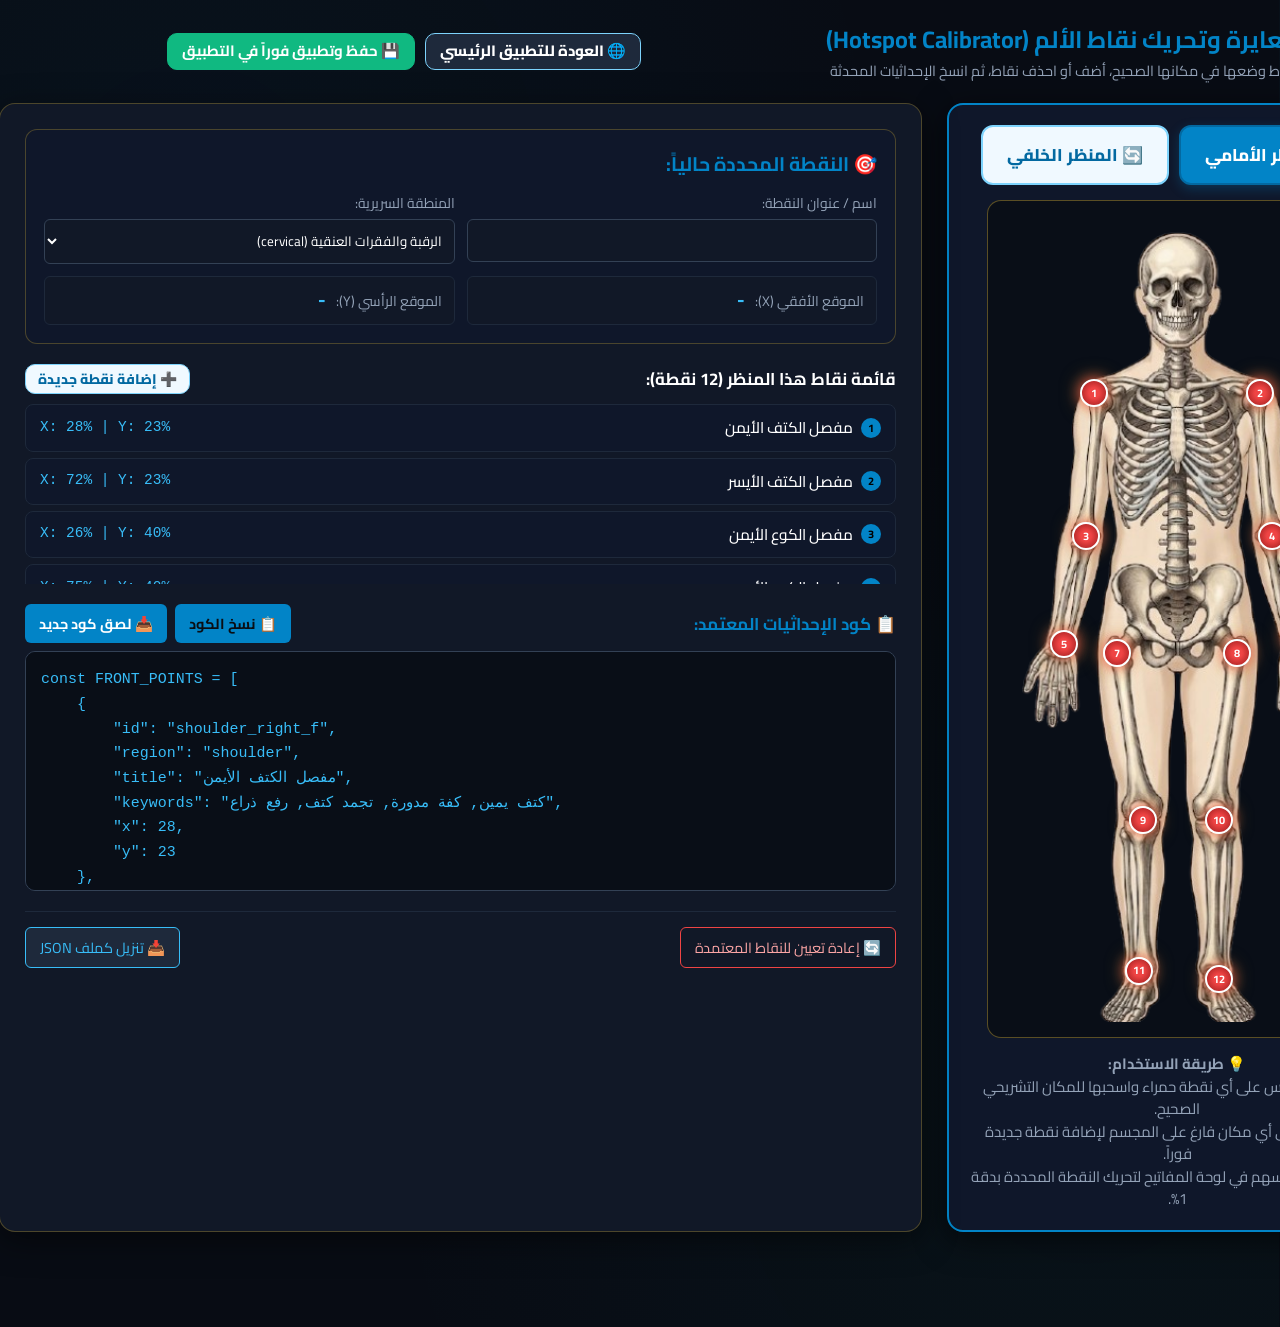
<file: calibrator.html>
<!DOCTYPE html>
<html lang="ar" dir="rtl">
<head>
    <meta charset="UTF-8">
    <meta name="viewport" content="width=device-width, initial-scale=1.0">
    <meta name="robots" content="noindex, nofollow">
    <meta name="description" content="أداة المعايرة والضبط الداخلي لنقاط الألم التفاعلية - Smart Check Pro">
    <title>أداة معايرة وضبط نقاط الألم التفاعلية - Smart Check Pro 2.0</title>
    <link rel="icon" type="image/png" href="assets/logo.png">
    <link rel="shortcut icon" href="assets/logo.png">
    <link rel="apple-touch-icon" href="assets/logo.png">
    <link rel="stylesheet" href="css/style.css?v=30.16">
    <style>
        body {
            background-color: #080c14;
            color: #f8fafc;
            padding: 20px;
            font-family: 'Segoe UI', Tahoma, Geneva, Verdana, sans-serif;
        }

        .calibrator-layout {
            display: grid;
            grid-template-columns: 460px 1fr;
            gap: 25px;
            max-width: 1400px;
            margin: 0 auto;
        }

        @media (max-width: 1000px) {
            .calibrator-layout {
                grid-template-columns: 1fr;
            }
        }

        .skeleton-canvas-box {
            background: #0f172a;
            border: 2px solid var(--primary-gold);
            border-radius: 16px;
            padding: 20px;
            box-shadow: 0 8px 32px rgba(0,0,0,0.6);
            display: flex;
            flex-direction: column;
            align-items: center;
        }

        .calibrator-viewport {
            position: relative;
            width: 100%;
            max-width: 380px;
            background: #090e17;
            border-radius: 14px;
            padding: 15px;
            border: 1px solid rgba(212, 175, 55, 0.4);
            user-select: none;
            cursor: crosshair;
        }

        .calibrator-viewport img {
            width: 100%;
            height: auto;
            display: block;
            pointer-events: none;
            user-select: none;
        }

        /* Hotspot draggable node */
        .calibrator-hotspot {
            position: absolute;
            width: 28px;
            height: 28px;
            border-radius: 50%;
            background: radial-gradient(circle, #ef4444 30%, #991b1b 100%);
            border: 2.5px solid #ffffff;
            transform: translate(-50%, -50%);
            cursor: grab;
            z-index: 100;
            box-shadow: 0 0 14px rgba(239, 68, 68, 0.9), 0 0 20px rgba(212, 175, 55, 0.6);
            transition: transform 0.1s ease, background 0.2s ease;
            display: flex;
            align-items: center;
            justify-content: center;
            font-size: 11px;
            font-weight: bold;
            color: #fff;
        }

        .calibrator-hotspot:hover {
            transform: translate(-50%, -50%) scale(1.3);
            background: #f59e0b;
        }

        .calibrator-hotspot.selected {
            background: radial-gradient(circle, #10b981 30%, #047857 100%);
            border-color: #fef08a;
            box-shadow: 0 0 25px #10b981;
            transform: translate(-50%, -50%) scale(1.4);
            z-index: 200;
        }

        .calibrator-hotspot.dragging {
            cursor: grabbing;
            transform: translate(-50%, -50%) scale(1.5);
            background: #eab308;
            box-shadow: 0 0 30px #eab308;
        }

        /* Sidebar Control Box */
        .controls-box {
            background: #111827;
            border: 1px solid rgba(212, 175, 55, 0.3);
            border-radius: 16px;
            padding: 25px;
            box-shadow: 0 8px 32px rgba(0,0,0,0.5);
            display: flex;
            flex-direction: column;
            gap: 20px;
        }

        .point-item-row {
            background: #0f172a;
            border: 1px solid #1e293b;
            padding: 10px 14px;
            border-radius: 8px;
            display: flex;
            justify-content: space-between;
            align-items: center;
            cursor: pointer;
            transition: 0.2s;
        }

        .point-item-row:hover {
            border-color: var(--primary-gold);
            background: #162032;
        }

        .point-item-row.active {
            border-color: #10b981;
            background: rgba(16, 185, 129, 0.15);
        }

        .code-output-box {
            background: #090e17;
            border: 1px solid #334155;
            border-radius: 10px;
            padding: 15px;
            color: #38bdf8;
            font-family: 'Consolas', 'Courier New', monospace;
            font-size: 0.88em;
            direction: ltr;
            text-align: left;
            max-height: 240px;
            overflow-y: auto;
            white-space: pre;
        }
    </style>
</head>
<body>

    <div style="max-width: 1400px; margin: 0 auto 20px auto; display: flex; justify-content: space-between; align-items: center; flex-wrap: wrap; gap: 15px;">
        <div style="display: flex; align-items: center; gap: 12px;">
            <img src="assets/logo.png" alt="شعار المركز" style="height: 50px; width: 50px; border-radius: 50%; border: 2px solid var(--primary-gold);">
            <div>
                <h1 style="color: var(--primary-gold); margin: 0; font-size: 1.4em;">أداة معايرة وتحريك نقاط الألم (Hotspot Calibrator)</h1>
                <div style="color: #94a3b8; font-size: 0.85em;">اسحب النقاط وضعها في مكانها الصحيح، أضف أو احذف نقاط، ثم انسخ الإحداثيات المحدثة</div>
            </div>
        </div>
        <div style="display: flex; gap: 10px;">
            <a href="index.html" class="btn-header" style="background: #1e293b; color: #fff;">🌐 العودة للتطبيق الرئيسي</a>
            <button type="button" onclick="saveAndApplyLive()" class="btn-header" style="background: #10b981; color: #fff; border-color: #10b981; font-weight: bold;">💾 حفظ وتطبيق فوراً في التطبيق</button>
        </div>
    </div>

    <div class="calibrator-layout">
        <!-- قسم المجسم التفاعلي للتحريك والسحب -->
        <div class="skeleton-canvas-box">
            <!-- تبديل المنظر -->
            <div style="display: flex; gap: 10px; margin-bottom: 15px; width: 100%; justify-content: center;">
                <button type="button" id="btn-tab-front" class="btn-view-toggle active" onclick="switchView('front')">👤 المنظر الأمامي</button>
                <button type="button" id="btn-tab-back" class="btn-view-toggle" onclick="switchView('back')">🔄 المنظر الخلفي</button>
            </div>

            <!-- حاوية المجسم والنقاط -->
            <div id="viewport-container" class="calibrator-viewport">
                <img id="skeleton-base-img" src="assets/skeleton-back.png" alt="مجسم الفحص">
                <!-- النقاط سيتم إنشاؤها ديناميكياً هنا -->
            </div>

            <div style="margin-top: 15px; text-align: center; color: #94a3b8; font-size: 0.88em; line-height: 1.5;">
                💡 <strong>طريقة الاستخدام:</strong><br>
                1. اضغط بالماوس على أي نقطة حمراء واسحبها للمكان التشريحي الصحيح.<br>
                2. أو اضغط على أي مكان فارغ على المجسم لإضافة نقطة جديدة فوراً.<br>
                3. استخدم أزرار الأسهم في لوحة المفاتيح لتحريك النقطة المحددة بدقة 1%.
            </div>
        </div>

        <!-- لوحة التحكم وتعديل بيانات النقطة والكود البرمجي -->
        <div class="controls-box">
            <!-- تفاصيل النقطة المحددة حالياً -->
            <div style="background: #0f172a; border: 1px solid rgba(212, 175, 55, 0.3); border-radius: 12px; padding: 18px;">
                <div style="display: flex; justify-content: space-between; align-items: center; margin-bottom: 12px;">
                    <h3 style="color: var(--primary-gold); margin: 0; font-size: 1.15em;">🎯 النقطة المحددة حالياً:</h3>
                    <button type="button" id="btn-delete-point" onclick="deleteSelectedPoint()" style="background: #ef4444; color: #fff; border: none; padding: 5px 12px; border-radius: 6px; font-weight: bold; cursor: pointer; font-size: 0.85em;">🗑️ حذف هذه النقطة</button>
                </div>

                <div style="display: grid; grid-template-columns: 1fr 1fr; gap: 12px; margin-bottom: 12px;">
                    <div>
                        <label style="color: #94a3b8; font-size: 0.82em; display: block; margin-bottom: 4px;">اسم / عنوان النقطة:</label>
                        <input type="text" id="edit-point-title" oninput="updateSelectedPointData()" style="width: 100%; background: #111827; border: 1px solid #334155; padding: 8px; border-radius: 6px; color: #fff;">
                    </div>
                    <div>
                        <label style="color: #94a3b8; font-size: 0.82em; display: block; margin-bottom: 4px;">المنطقة السريرية:</label>
                        <select id="edit-point-region" onchange="updateSelectedPointData()" style="width: 100%; background: #111827; border: 1px solid #334155; padding: 8px; border-radius: 6px; color: #fff;">
                            <option value="cervical">الرقبة والفقرات العنقية (cervical)</option>
                            <option value="lumbar">أسفل الظهر والفقرات القطنية (lumbar)</option>
                            <option value="shoulder">الكتف ومفصل العضد (shoulder)</option>
                            <option value="knee">الركبة والمفاصل السفلية (knee)</option>
                            <option value="general">عام / جذع / مفاصل (general)</option>
                        </select>
                    </div>
                </div>

                <!-- الإحداثيات الحالية -->
                <div style="display: grid; grid-template-columns: 1fr 1fr; gap: 12px;">
                    <div style="background: #111827; padding: 8px 12px; border-radius: 6px; border: 1px solid #1e293b;">
                        <span style="color: #94a3b8; font-size: 0.82em;">الموقع الأفقي (X):</span>
                        <span id="display-pos-x" style="color: #38bdf8; font-weight: bold; font-size: 1.1em; margin-right: 6px;">50%</span>
                    </div>
                    <div style="background: #111827; padding: 8px 12px; border-radius: 6px; border: 1px solid #1e293b;">
                        <span style="color: #94a3b8; font-size: 0.82em;">الموقع الرأسي (Y):</span>
                        <span id="display-pos-y" style="color: #38bdf8; font-weight: bold; font-size: 1.1em; margin-right: 6px;">50%</span>
                    </div>
                </div>
            </div>

            <!-- قائمة نقاط المنظر الحالي -->
            <div>
                <div style="display: flex; justify-content: space-between; align-items: center; margin-bottom: 10px;">
                    <h4 style="color: #ffffff; margin: 0; font-size: 1em;">قائمة نقاط هذا المنظر (<span id="points-count-badge">0</span> نقطة):</h4>
                    <button type="button" onclick="addNewPointAtCenter()" class="btn-header" style="padding: 5px 12px; font-size: 0.82em;">➕ إضافة نقطة جديدة</button>
                </div>
                <div id="points-list-container" style="max-height: 180px; overflow-y: auto; display: flex; flex-direction: column; gap: 6px;"></div>
            </div>

            <!-- كود الإحداثيات المحدث للنسخ والتزويد والاستيراد -->
            <div>
                <div style="display: flex; justify-content: space-between; align-items: center; margin-bottom: 8px; flex-wrap: wrap; gap: 8px;">
                    <h4 style="color: var(--primary-gold); margin: 0; font-size: 1em;">📋 كود الإحداثيات المعتمد:</h4>
                    <div style="display: flex; gap: 8px;">
                        <button type="button" onclick="copyCoordinatesCode()" style="background: var(--primary-gold); color: #0a0e14; border: none; padding: 6px 14px; border-radius: 6px; font-weight: bold; cursor: pointer; font-size: 0.85em;">
                            📋 نسخ الكود
                        </button>
                        <button type="button" onclick="toggleImportBox()" style="background: #0284c7; color: #fff; border: none; padding: 6px 14px; border-radius: 6px; font-weight: bold; cursor: pointer; font-size: 0.85em;">
                            📥 لصق كود جديد
                        </button>
                    </div>
                </div>
                <div id="import-box-container" style="display: none; margin-bottom: 10px; background: #0f172a; padding: 12px; border-radius: 8px; border: 1.5px dashed #0284c7;">
                    <label style="color: #38bdf8; font-size: 0.85em; display: block; margin-bottom: 6px; font-weight: bold;">الصق كود الإحداثيات (FRONT_POINTS أو BACK_POINTS أو كلاهما) هنا:</label>
                    <textarea id="import-coordinates-text" rows="5" placeholder="الصق كود FRONT_POINTS أو BACK_POINTS هنا..." style="width: 100%; background: #080d1a; color: #e2e8f0; border: 1px solid #334155; border-radius: 6px; padding: 8px; font-family: monospace; font-size: 0.85em; box-sizing: border-box;"></textarea>
                    <div style="display: flex; justify-content: flex-end; gap: 8px; margin-top: 8px;">
                        <button type="button" onclick="toggleImportBox()" style="background: #334155; color: #fff; border: none; padding: 6px 12px; border-radius: 6px; cursor: pointer; font-size: 0.82em;">إلغاء</button>
                        <button type="button" onclick="applyImportedCoordinates()" style="background: #10b981; color: #fff; border: none; padding: 6px 14px; border-radius: 6px; font-weight: bold; cursor: pointer; font-size: 0.82em;">⚡ تطبيق وحفظ النقاط فوراً</button>
                    </div>
                </div>
                <div id="code-output" class="code-output-box"></div>
            </div>

            <!-- زر إعادة التعيين -->
            <div style="display: flex; justify-content: space-between; align-items: center; border-top: 1px solid #1e293b; padding-top: 15px;">
                <button type="button" onclick="resetToDefaultPoints()" style="background: none; border: 1px solid #ef4444; color: #fca5a5; padding: 6px 14px; border-radius: 6px; cursor: pointer; font-size: 0.85em;">
                    🔄 إعادة تعيين للنقاط المعتمدة
                </button>
                <button type="button" onclick="downloadJSONBackup()" style="background: #1e293b; border: 1px solid #38bdf8; color: #38bdf8; padding: 6px 14px; border-radius: 6px; cursor: pointer; font-size: 0.85em;">
                    📥 تنزيل كملف JSON
                </button>
            </div>
        </div>
    </div>

    <!-- التنبيهات المخصصة -->
    <script>
        function showToast(msg, type = 'info') {
            let toast = document.createElement('div');
            toast.style.cssText = `position: fixed; bottom: 20px; left: 50%; transform: translateX(-50%); background: ${type==='success'?'#10b981':'#d4af37'}; color: #0a0e14; font-weight: bold; padding: 12px 24px; border-radius: 8px; z-index: 99999; box-shadow: 0 4px 20px rgba(0,0,0,0.5);`;
            toast.textContent = msg;
            document.body.appendChild(toast);
            setTimeout(() => toast.remove(), 3000);
        }
    </script>

    <!-- المحرك البرمجي للمعايرة التفاعلية السلسة -->
    <script>
        let currentView = 'front';
        let selectedPointId = null;

        // النقاط الافتراضية الأولية المعتمدة طبقاً للمعايرة الدقيقة للمستخدم
        const DEFAULT_FRONT_POINTS = [
            { id: "shoulder_right_f", region: "shoulder", title: "مفصل الكتف الأيمن", x: 28, y: 23 },
            { id: "shoulder_left_f", region: "shoulder", title: "مفصل الكتف الأيسر", x: 72, y: 23 },
            { id: "elbow_right_f", region: "elbow", title: "مفصل الكوع الأيمن", x: 26, y: 40 },
            { id: "elbow_left_f", region: "elbow", title: "مفصل الكوع الأيسر", x: 75, y: 40 },
            { id: "wrist_right_f", region: "wrist", title: "الرسغ واليد اليمنى", x: 20, y: 53 },
            { id: "wrist_left_f", region: "wrist", title: "الرسغ واليد اليسرى", x: 82, y: 52 },
            { id: "hip_right_f", region: "hip", title: "مفصل الورك الأيمن", x: 34, y: 54 },
            { id: "hip_left_f", region: "hip", title: "مفصل الورك الأيسر", x: 66, y: 54 },
            { id: "knee_right_f", region: "knee", title: "مفصل الركبة اليمنى والصابونة", x: 41, y: 74 },
            { id: "knee_left_f", region: "knee", title: "مفصل الركبة اليسرى والصابونة", x: 61, y: 74 },
            { id: "ankle_right_f", region: "ankle", title: "الكاحل ومفصل القدم الأيمن", x: 40, y: 92 },
            { id: "ankle_left_f", region: "ankle", title: "الكاحل ومفصل القدم الأيسر", x: 61, y: 93 }
        ];

        const DEFAULT_BACK_POINTS = [
            { id: "cervical_back", region: "cervical", title: "الفقرات العنقية (الرقبة الخلفية)", x: 50, y: 18 },
            { id: "trapezius_right", region: "shoulder", title: "عضلة شبه المنحرفة وأعلى الكتف الأيمن", x: 39, y: 20 },
            { id: "trapezius_left", region: "shoulder", title: "عضلة شبه المنحرفة وأعلى الكتف الأيسر", x: 62, y: 20 },
            { id: "scapula_right", region: "shoulder", title: "لوح الكتف الأيمن", x: 39, y: 30 },
            { id: "scapula_left", region: "shoulder", title: "لوح الكتف الأيسر", x: 62, y: 30 },
            { id: "thoracic_spine", region: "thoracic", title: "الفقرات الصدرية وأعلى الظهر", x: 50, y: 32 },
            { id: "lumbar_spine", region: "lumbar", title: "الفقرات القطنية وأسفل الظهر", x: 50.1, y: 43.7 },
            { id: "sacroiliac_right", region: "lumbar", title: "المفصل العجزي الحوضي الأيمن", x: 45, y: 52 },
            { id: "sacroiliac_left", region: "lumbar", title: "المفصل العجزي الحوضي الأيسر", x: 58, y: 52 },
            { id: "gluteal_right", region: "lumbar", title: "عضلات الأرداف ومسار عرق النسا الأيمن", x: 40, y: 48 },
            { id: "gluteal_left", region: "lumbar", title: "عضلات الأرداف ومسار عرق النسا الأيسر", x: 64, y: 47 },
            { id: "achilles_calf", region: "ankle", title: "عضلة السمانة ووتر أكيليس اليمنى", x: 61, y: 84 },
            { id: "point_37515", region: "ankle", title: "عضلة السمانة ووتر أكيليس اليسرى", x: 40, y: 83 }
        ];

        let frontPoints = (() => {
            try {
                const saved = localStorage.getItem('custom_front_points');
                if (saved) {
                    const p = JSON.parse(saved);
                    if (Array.isArray(p) && p.length > 0) return p;
                }
            } catch (e) {}
            return JSON.parse(JSON.stringify(DEFAULT_FRONT_POINTS));
        })();

        let backPoints = (() => {
            try {
                const saved = localStorage.getItem('custom_back_points');
                if (saved) {
                    const p = JSON.parse(saved);
                    if (Array.isArray(p) && p.length > 0) return p;
                }
            } catch (e) {}
            return JSON.parse(JSON.stringify(DEFAULT_BACK_POINTS));
        })();

        function getActivePoints() {
            return currentView === 'front' ? frontPoints : backPoints;
        }

        function switchView(view) {
            currentView = view;
            document.getElementById('btn-tab-front').classList.toggle('active', view === 'front');
            document.getElementById('btn-tab-back').classList.toggle('active', view === 'back');
            document.getElementById('skeleton-base-img').src = view === 'front' ? 'assets/skeleton-back.png' : 'assets/skeleton-front.png';
            selectedPointId = null;
            renderCanvas();
        }

        function renderCanvas() {
            const viewport = document.getElementById('viewport-container');
            const oldHotspots = viewport.querySelectorAll('.calibrator-hotspot');
            oldHotspots.forEach(h => h.remove());

            const points = getActivePoints();
            document.getElementById('points-count-badge').textContent = points.length;

            points.forEach((pt, idx) => {
                const dot = document.createElement('div');
                dot.className = 'calibrator-hotspot' + (pt.id === selectedPointId ? ' selected' : '');
                dot.style.left = `${pt.x}%`;
                dot.style.top = `${pt.y}%`;
                dot.textContent = idx + 1;
                dot.title = `${pt.title} (X: ${pt.x}%, Y: ${pt.y}%)`;
                dot.dataset.pointId = pt.id;

                // التحديد والسحب
                dot.addEventListener('mousedown', (e) => startDragging(e, pt));
                dot.addEventListener('touchstart', (e) => startDraggingTouch(e, pt), { passive: false });

                viewport.appendChild(dot);
            });

            renderPointsList();
            updateCodeOutput();
            updateSelectedForm();
        }

        function selectPoint(pointId) {
            selectedPointId = pointId;
            renderCanvas();
        }

        function renderPointsList() {
            const container = document.getElementById('points-list-container');
            const points = getActivePoints();

            container.innerHTML = points.map((pt, idx) => `
                <div class="point-item-row ${pt.id === selectedPointId ? 'active' : ''}" onclick="selectPoint('${pt.id}')">
                    <div style="display: flex; align-items: center; gap: 8px;">
                        <span style="background: var(--primary-gold); color: #000; width: 20px; height: 20px; border-radius: 50%; display: flex; align-items: center; justify-content: center; font-size: 11px; font-weight: bold;">${idx+1}</span>
                        <span style="color: #fff; font-weight: 500; font-size: 0.9em;">${pt.title}</span>
                    </div>
                    <div style="color: #38bdf8; font-size: 0.85em; font-family: monospace;">X: ${pt.x}% | Y: ${pt.y}%</div>
                </div>
            `).join('');
        }

        function updateSelectedForm() {
            const points = getActivePoints();
            const pt = points.find(p => p.id === selectedPointId);

            if (pt) {
                document.getElementById('edit-point-title').value = pt.title;
                document.getElementById('edit-point-region').value = pt.region;
                document.getElementById('display-pos-x').textContent = pt.x + '%';
                document.getElementById('display-pos-y').textContent = pt.y + '%';
                document.getElementById('btn-delete-point').style.display = 'block';
            } else {
                document.getElementById('edit-point-title').value = '';
                document.getElementById('display-pos-x').textContent = '-';
                document.getElementById('display-pos-y').textContent = '-';
                document.getElementById('btn-delete-point').style.display = 'none';
            }
        }

        function updateSelectedPointData() {
            if (!selectedPointId) return;
            const points = getActivePoints();
            const pt = points.find(p => p.id === selectedPointId);
            if (pt) {
                pt.title = document.getElementById('edit-point-title').value;
                pt.region = document.getElementById('edit-point-region').value;
                renderPointsList();
                updateCodeOutput();
            }
        }

        function deleteSelectedPoint() {
            if (!selectedPointId) return;
            let points = getActivePoints();
            const idx = points.findIndex(p => p.id === selectedPointId);
            if (idx !== -1) {
                points.splice(idx, 1);
                selectedPointId = null;
                renderCanvas();
                showToast('تم حذف النقطة بنجاح', 'info');
            }
        }

        function addNewPointAtCenter() {
            const points = getActivePoints();
            const newId = 'point_' + Date.now().toString().slice(-5);
            points.push({
                id: newId,
                region: 'general',
                title: 'نقطة جديدة',
                x: 50,
                y: 50
            });
            selectedPointId = newId;
            renderCanvas();
            showToast('تمت إضافة نقطة جديدة في المنتصف (اسحبها للمكان المطلوب)', 'success');
        }

        // إضافة نقطة بالنقر المباشر على المجسم
        document.getElementById('viewport-container').addEventListener('click', (e) => {
            if (e.target.classList.contains('calibrator-hotspot')) return;
            const rect = e.currentTarget.getBoundingClientRect();
            const x = Math.round(((e.clientX - rect.left) / rect.width) * 100);
            const y = Math.round(((e.clientY - rect.top) / rect.height) * 100);

            const points = getActivePoints();
            const newId = 'point_' + Date.now().toString().slice(-5);
            points.push({
                id: newId,
                region: 'general',
                title: 'نقطة تشريحية جديدة',
                x: Math.min(95, Math.max(5, x)),
                y: Math.min(95, Math.max(5, y))
            });
            selectedPointId = newId;
            renderCanvas();
            showToast(`تمت إضافة نقطة عند (${x}%, ${y}%)`, 'success');
        });

        // السحب بالماوس
        function startDragging(e, point) {
            e.stopPropagation();
            selectedPointId = point.id;
            renderCanvas();

            const viewport = document.getElementById('viewport-container');
            const rect = viewport.getBoundingClientRect();

            function onMouseMove(moveEvent) {
                const x = Math.round(((moveEvent.clientX - rect.left) / rect.width) * 100);
                const y = Math.round(((moveEvent.clientY - rect.top) / rect.height) * 100);

                point.x = Math.min(98, Math.max(2, x));
                point.y = Math.min(98, Math.max(2, y));

                const dotEl = viewport.querySelector(`[data-point-id="${point.id}"]`);
                if (dotEl) {
                    dotEl.style.left = `${point.x}%`;
                    dotEl.style.top = `${point.y}%`;
                    dotEl.classList.add('dragging');
                }

                document.getElementById('display-pos-x').textContent = point.x + '%';
                document.getElementById('display-pos-y').textContent = point.y + '%';
                updateCodeOutput();
            }

            function onMouseUp() {
                window.removeEventListener('mousemove', onMouseMove);
                window.removeEventListener('mouseup', onMouseUp);
                renderCanvas();
            }

            window.addEventListener('mousemove', onMouseMove);
            window.addEventListener('mouseup', onMouseUp);
        }

        // السحب باللمس للموبايل والتابلت
        function startDraggingTouch(e, point) {
            e.stopPropagation();
            e.preventDefault();
            selectedPointId = point.id;
            renderCanvas();

            const viewport = document.getElementById('viewport-container');
            const rect = viewport.getBoundingClientRect();

            function onTouchMove(moveEvent) {
                const touch = moveEvent.touches[0];
                const x = Math.round(((touch.clientX - rect.left) / rect.width) * 100);
                const y = Math.round(((touch.clientY - rect.top) / rect.height) * 100);

                point.x = Math.min(98, Math.max(2, x));
                point.y = Math.min(98, Math.max(2, y));

                const dotEl = viewport.querySelector(`[data-point-id="${point.id}"]`);
                if (dotEl) {
                    dotEl.style.left = `${point.x}%`;
                    dotEl.style.top = `${point.y}%`;
                    dotEl.classList.add('dragging');
                }

                document.getElementById('display-pos-x').textContent = point.x + '%';
                document.getElementById('display-pos-y').textContent = point.y + '%';
                updateCodeOutput();
            }

            function onTouchEnd() {
                window.removeEventListener('touchmove', onTouchMove);
                window.removeEventListener('touchend', onTouchEnd);
                renderCanvas();
            }

            window.addEventListener('touchmove', onTouchMove);
            window.addEventListener('touchend', onTouchEnd);
        }

        // التحكم الدقيق بأسهم لوحة المفاتيح
        window.addEventListener('keydown', (e) => {
            if (!selectedPointId) return;
            if (document.activeElement.tagName === 'INPUT' || document.activeElement.tagName === 'SELECT') return;

            const points = getActivePoints();
            const pt = points.find(p => p.id === selectedPointId);
            if (!pt) return;

            let moved = false;
            if (e.key === 'ArrowLeft') { pt.x = Math.max(0, pt.x - 1); moved = true; }
            if (e.key === 'ArrowRight') { pt.x = Math.min(100, pt.x + 1); moved = true; }
            if (e.key === 'ArrowUp') { pt.y = Math.max(0, pt.y - 1); moved = true; }
            if (e.key === 'ArrowDown') { pt.y = Math.min(100, pt.y + 1); moved = true; }

            if (moved) {
                e.preventDefault();
                renderCanvas();
            }
        });

        // توليد الكود النهائي
        function updateCodeOutput() {
            const frontCode = JSON.stringify(frontPoints, null, 4);
            const backCode = JSON.stringify(backPoints, null, 4);
            const fullOutput = `const FRONT_POINTS = ${frontCode};\n\nconst BACK_POINTS = ${backCode};`;
            document.getElementById('code-output').textContent = fullOutput;
        }

        function copyCoordinatesCode() {
            const text = document.getElementById('code-output').textContent;
            navigator.clipboard.writeText(text).then(() => {
                showToast('📋 تم نسخ كود الإحداثيات بالكامل! أرسله لي لأقوم بتحديثه في الكود فوراً.', 'success');
            });
        }

        function toggleImportBox() {
            const box = document.getElementById('import-box-container');
            if (box) {
                const isHidden = box.style.display === 'none' || !box.style.display;
                box.style.display = isHidden ? 'block' : 'none';
                if (isHidden) {
                    const txt = document.getElementById('import-coordinates-text');
                    if (txt) txt.focus();
                }
            }
        }

        function applyImportedCoordinates() {
            const raw = document.getElementById('import-coordinates-text').value.trim();
            if (!raw) {
                showToast('⚠️ يرجى لصق كود الإحداثيات أولاً', 'info');
                return;
            }
            try {
                let importedFront = null;
                let importedBack = null;

                // فحص صيغة FRONT_POINTS
                const frontMatch = raw.match(/(?:const\s+FRONT_POINTS\s*=\s*|FRONT_POINTS\s*:\s*)(\[[\s\S]*?\]);?/);
                if (frontMatch && frontMatch[1]) {
                    try { importedFront = JSON.parse(frontMatch[1]); } catch(e) { importedFront = eval('(' + frontMatch[1] + ')'); }
                }

                // فحص صيغة BACK_POINTS
                const backMatch = raw.match(/(?:const\s+BACK_POINTS\s*=\s*|BACK_POINTS\s*:\s*)(\[[\s\S]*?\]);?/);
                if (backMatch && backMatch[1]) {
                    try { importedBack = JSON.parse(backMatch[1]); } catch(e) { importedBack = eval('(' + backMatch[1] + ')'); }
                }

                // إذا كان مصفوفة مباشرة
                if (!importedFront && !importedBack && raw.startsWith('[') && raw.endsWith(']')) {
                    let arr = null;
                    try { arr = JSON.parse(raw); } catch(e) { arr = eval('(' + raw + ')'); }
                    if (currentView === 'front') importedFront = arr;
                    else importedBack = arr;
                }

                if (importedFront && Array.isArray(importedFront) && importedFront.length > 0) {
                    frontPoints = importedFront;
                    localStorage.setItem('custom_front_points', JSON.stringify(frontPoints));
                }
                if (importedBack && Array.isArray(importedBack) && importedBack.length > 0) {
                    backPoints = importedBack;
                    localStorage.setItem('custom_back_points', JSON.stringify(backPoints));
                }

                if (!importedFront && !importedBack) {
                    showToast('⚠️ لم يتم التعرف على صيغة النقاط. تأكد من نسخ كود FRONT_POINTS أو BACK_POINTS', 'info');
                    return;
                }

                renderCanvas();
                saveAndApplyLive();
                toggleImportBox();
                showToast('✅ تم استيراد وتطبيق وحفظ النقاط بنجاح!', 'success');
            } catch (err) {
                alert('حدث خطأ في قراءة الكود: ' + err.message);
            }
        }

        function saveAndApplyLive() {
            try {
                localStorage.setItem('custom_front_points', JSON.stringify(frontPoints));
                localStorage.setItem('custom_back_points', JSON.stringify(backPoints));
                
                // إشعار النافذة الرئيسية فوراً في حال كانت مفتوحة
                if (window.opener && !window.opener.closed) {
                    try {
                        if (typeof window.opener.switchAnatomyView === 'function') {
                            window.opener.switchAnatomyView(currentView || 'front');
                        }
                    } catch(e) {}
                }
                showToast('✅ تم حفظ الإحداثيات وتطبيقها فوراً في التطبيق الرئيسي!', 'success');
            } catch(e) {
                console.error('Error saving points:', e);
                showToast('⚠️ تعذر الحفظ: ' + e.message, 'info');
            }
        }

        function resetToDefaultPoints() {
            if (confirm('هل أنت متأكد من رغبتك في استعادة الإحداثيات المعتمدة؟')) {
                frontPoints = JSON.parse(JSON.stringify(DEFAULT_FRONT_POINTS));
                backPoints = JSON.parse(JSON.stringify(DEFAULT_BACK_POINTS));
                localStorage.setItem('custom_front_points', JSON.stringify(DEFAULT_FRONT_POINTS));
                localStorage.setItem('custom_back_points', JSON.stringify(DEFAULT_BACK_POINTS));
                renderCanvas();
                saveAndApplyLive();
                showToast('تمت استعادة الإحداثيات المعتمدة بنجاح', 'info');
            }
        }

        function downloadJSONBackup() {
            const dataStr = JSON.stringify({ FRONT_POINTS: frontPoints, BACK_POINTS: backPoints }, null, 2);
            const blob = new Blob([dataStr], { type: 'application/json' });
            const url = URL.createObjectURL(blob);
            const a = document.createElement('a');
            a.href = url;
            a.download = `Anatomy_Points_Coordinates_${Date.now()}.json`;
            a.click();
            URL.revokeObjectURL(url);
        }

        // البدء عند التحميل
        document.addEventListener('DOMContentLoaded', () => {
            renderCanvas();
        });
    </script>
</body>
</html>
</file>
<file: css/style.css>
/* ==========================================================================
   Smart Check Pro 2.0 - Clinic Design System (v33.20)
   مطورة من قبل "وداعاً للألم" (تقنية الكايروبراكتيك)
   Theme: Clean Clinical Daylight & Senior-Friendly Medical System (المظهر الطبي النهاري الفاتح)
   ========================================================================== */

@import url('https://fonts.googleapis.com/css2?family=Almarai:wght@300;400;700;800&family=Cairo:wght@400;600;700;800&display=swap');

:root {
    --primary-gold: #0284c7;
    --primary-gold-dark: #0369a1;
    --primary-gold-light: #0369a1;
    --bg-dark-obsidian: #f4f7fb;
    --bg-card: #ffffff;
    --bg-card-alt: #f0f9ff;
    --text-main: #0f172a;
    --text-muted: #475569;
    --accent-emerald: #0d9488;
    --accent-red: #dc2626;
    --accent-blue: #0284c7;
    --border-gold-subtle: rgba(2, 132, 199, 0.24);
    --shadow-gold-glow: 0 6px 24px rgba(15, 23, 42, 0.07);
    --font-main: 'Cairo', 'Almarai', -apple-system, BlinkMacSystemFont, 'Segoe UI', Tahoma, sans-serif;
}

* {
    box-sizing: border-box;
    margin: 0;
    padding: 0;
    font-family: var(--font-main);
}

body {
    background-color: var(--bg-dark-obsidian);
    color: var(--text-main);
    direction: rtl;
    min-height: 100vh;
    padding-bottom: 60px;
    font-size: 17px;
    line-height: 1.65;
    background-image: 
        radial-gradient(circle at 15% 15%, rgba(2, 132, 199, 0.05) 0%, transparent 45%),
        radial-gradient(circle at 85% 85%, rgba(13, 148, 136, 0.05) 0%, transparent 45%);
}

/* Header */
.app-header {
    background: #ffffff;
    backdrop-filter: blur(14px);
    -webkit-backdrop-filter: blur(14px);
    border-bottom: 2px solid #bae6fd;
    padding: calc(12px + env(safe-area-inset-top, 0px)) max(24px, env(safe-area-inset-right, 0px)) 12px max(24px, env(safe-area-inset-left, 0px));
    position: sticky;
    top: 0;
    z-index: 999999;
    display: flex;
    justify-content: space-between;
    align-items: center;
    box-shadow: 0 4px 18px rgba(15, 23, 42, 0.07);
}

.brand-wrapper {
    display: flex;
    align-items: center;
    gap: 12px;
    flex-shrink: 0;
    min-width: max-content;
}

.clinic-logo-img {
    height: 54px;
    width: 54px;
    object-fit: contain;
    border-radius: 50%;
    border: 2.5px solid #0284c7;
    background: #ffffff;
    box-shadow: 0 2px 10px rgba(2, 132, 199, 0.2);
    flex-shrink: 0;
}

.brand-title {
    font-size: 1.3em;
    font-weight: 800;
    color: #0f172a;
    line-height: 1.2;
    white-space: nowrap;
}

.brand-subtitle {
    font-size: 0.85em;
    color: #0369a1;
    font-weight: 700;
    letter-spacing: 0.2px;
    margin-top: 2px;
    white-space: nowrap;
}

.brand-version-badge {
    font-size: 0.74em;
    color: #64748b;
    margin-top: 1px;
    display: inline-flex;
    align-items: center;
    gap: 4px;
    cursor: pointer;
    user-select: none;
    transition: opacity 0.2s ease;
}
.brand-version-badge:hover {
    opacity: 0.85;
}

.header-right-group {
    display: flex;
    align-items: center;
    gap: 8px;
    justify-content: center;
    flex: 1;
    margin: 0 auto;
    min-width: 0;
}

.btn-mobile-menu-toggle {
    display: none;
    background: #f0f9ff;
    border: 2px solid #0284c7;
    color: #0369a1;
    border-radius: 10px;
    width: 44px;
    height: 44px;
    font-size: 1.35em;
    cursor: pointer;
    align-items: center;
    justify-content: center;
    transition: all 0.2s ease;
    padding: 0;
}

.btn-mobile-menu-toggle:active {
    background: #0284c7;
    color: #ffffff;
}

.mobile-backdrop {
    display: none;
    position: fixed;
    top: 0;
    left: 0;
    right: 0;
    bottom: 0;
    background: rgba(15, 23, 42, 0.45);
    z-index: 999998;
    touch-action: manipulation;
}

.header-actions {
    display: flex;
    gap: 8px;
    align-items: center;
    justify-content: center;
    flex-wrap: nowrap;
    max-width: 960px;
    margin: 0 auto;
}

/* قائمة المزيد المنسدلة في الهيدر العلوي */
.header-more-dropdown-wrapper {
    position: relative;
    display: inline-block;
}

.btn-header-more {
    background: #f0f9ff !important;
    border: 1.5px solid #0284c7 !important;
    color: #0369a1 !important;
    font-weight: 800 !important;
    padding: 8px 15px !important;
    border-radius: 10px !important;
    cursor: pointer !important;
    box-shadow: 0 2px 8px rgba(2, 132, 199, 0.12) !important;
    display: inline-flex !important;
    align-items: center !important;
    gap: 6px !important;
    transition: all 0.2s ease !important;
}

.btn-header-more:hover,
.header-more-dropdown-wrapper:hover .btn-header-more,
.header-more-dropdown-wrapper.open .btn-header-more {
    background: #0284c7 !important;
    color: #ffffff !important;
    box-shadow: 0 4px 12px rgba(2, 132, 199, 0.3) !important;
    transform: translateY(-1px);
}

.header-more-dropdown-menu {
    display: none;
    position: absolute;
    top: calc(100% + 8px);
    left: 0;
    min-width: 270px;
    background: #ffffff;
    border: 2px solid #0284c7;
    border-radius: 14px;
    padding: 10px;
    box-shadow: 0 15px 35px rgba(15, 23, 42, 0.18);
    z-index: 1000010;
    animation: fadeInDropdown 0.18s ease-out;
}

@keyframes fadeInDropdown {
    from { opacity: 0; transform: translateY(-6px); }
    to { opacity: 1; transform: translateY(0); }
}

.header-more-dropdown-wrapper.open .header-more-dropdown-menu,
.header-more-dropdown-wrapper:hover .header-more-dropdown-menu {
    display: flex;
    flex-direction: column;
    gap: 4px;
}

.header-dropdown-item {
    background: transparent;
    border: 1px solid transparent;
    border-radius: 10px;
    padding: 10px 12px;
    color: #0f172a;
    cursor: pointer;
    text-align: right;
    display: flex;
    align-items: center;
    gap: 10px;
    width: 100%;
    box-sizing: border-box;
    transition: all 0.15s ease;
    font-family: inherit;
    text-decoration: none;
}

.header-dropdown-item:hover {
    background: #f0f9ff;
    border-color: #0369a1;
    color: #0369a1;
    transform: translateX(-3px);
}

.header-dropdown-item .dropdown-item-icon {
    font-size: 1.3em;
    flex-shrink: 0;
}

.header-dropdown-item .dropdown-item-text {
    display: flex;
    flex-direction: column;
    gap: 1px;
}

.header-dropdown-item .dropdown-item-text strong {
    font-size: 0.92em;
    color: #0f172a;
}

.header-dropdown-item .dropdown-item-text small {
    font-size: 0.76em;
    color: #475569;
}

.dropdown-divider {
    height: 1px;
    background: #e2e8f0;
    margin: 4px 6px;
}

.mobile-only-header-divider,
.mobile-only-menu-item {
    display: none !important;
}

/* شارة تمييز الخطة المجانية المضيئة */
.free-plan-highlight-badge {
    background: linear-gradient(135deg, #dcfce7 0%, rgba(2, 132, 199, 0.2) 100%);
    border: 1.5px solid #10b981;
    color: #047857;
    font-weight: 800;
    padding: 3px 12px;
    border-radius: 8px;
    box-shadow: 0 0 14px #dcfce7;
    display: inline-flex;
    align-items: center;
    gap: 5px;
    vertical-align: middle;
    letter-spacing: 0.3px;
}

/* مؤشر السهم المتحرك لسحب شرائح التقييم */
.slider-drag-hint-animated {
    display: inline-flex;
    align-items: center;
    justify-content: center;
    gap: 8px;
    background: linear-gradient(135deg, rgba(2, 132, 199, 0.2) 0%, rgba(2, 132, 199, 0.12) 100%);
    border: 1.5px solid rgba(2, 132, 199, 0.7);
    padding: 6px 16px;
    border-radius: 22px;
    color: #0284c7;
    font-size: 0.86em;
    font-weight: 800;
    margin-bottom: 10px;
    box-shadow: 0 0 14px rgba(2, 132, 199, 0.35);
    animation: slideHintPulse 1.8s ease-in-out infinite;
    cursor: pointer;
}

.pulse-arrow-hand-left {
    display: inline-block;
    animation: arrowNudgeLeft 1.2s ease-in-out infinite alternate;
}

.pulse-arrow-hand-right {
    display: inline-block;
    animation: arrowNudgeRight 1.2s ease-in-out infinite alternate;
}

@keyframes slideHintPulse {
    0%, 100% { box-shadow: 0 0 6px #e0f2fe; }
    50% { box-shadow: 0 0 16px rgba(56, 189, 248, 0.5); background: #e0f2fe; }
}

@keyframes arrowNudgeLeft {
    0% { transform: translateX(0); }
    100% { transform: translateX(-6px); }
}

@keyframes arrowNudgeRight {
    0% { transform: translateX(0); }
    100% { transform: translateX(6px); }
}

/* شارة إبراز الخطة المجانية في التقرير */
.free-plan-highlight-badge {
    display: inline-flex;
    align-items: center;
    gap: 8px;
    background: linear-gradient(135deg, #dcfce7 0%, rgba(2, 132, 199, 0.22) 100%);
    border: 1.5px solid var(--primary-gold);
    color: #0284c7;
    padding: 7px 16px;
    border-radius: 22px;
    font-size: 0.88em;
    font-weight: 800;
    box-shadow: 0 0 16px rgba(2, 132, 199, 0.35);
    animation: freeBadgeGlow 2.5s ease-in-out infinite;
}

@keyframes freeBadgeGlow {
    0%, 100% { box-shadow: 0 0 10px rgba(2, 132, 199, 0.25); border-color: var(--primary-gold); }
    50% { box-shadow: 0 0 22px rgba(16, 185, 129, 0.55); border-color: #10b981; }
}

.btn-header {
    background: #f0f9ff;
    color: #0369a1;
    border: 1.5px solid #7dd3fc;
    padding: 8px 14px;
    border-radius: 10px;
    font-size: 0.88em;
    font-weight: 800;
    cursor: pointer;
    transition: all 0.2s ease;
    display: inline-flex;
    align-items: center;
    gap: 6px;
    text-decoration: none;
    white-space: nowrap;
    line-height: 1.3;
}

.btn-header:hover {
    background: #0284c7;
    color: #ffffff;
    border-color: #0284c7;
    transform: translateY(-1px);
}

.btn-whatsapp-cta,
.btn-header-emerald {
    background: linear-gradient(135deg, #0d9488 0%, #059669 100%);
    color: #ffffff !important;
    border: 1.5px solid #0d9488;
    box-shadow: 0 3px 10px rgba(13, 148, 136, 0.25);
}

.btn-header-emerald:hover,
.btn-whatsapp-cta:hover {
    background: linear-gradient(135deg, #059669 0%, #047857 100%);
    border-color: #047857;
    color: #ffffff !important;
    transform: translateY(-1px);
}

.btn-header-emerald-soft {
    background: #f0fdf4;
    border: 1.5px solid #10b981;
    color: #047857;
    font-weight: 800;
}

.btn-header-emerald-soft:hover {
    background: #10b981;
    color: #ffffff;
    transform: translateY(-1px);
}

.btn-header-gold {
    background: #f0f9ff;
    border: 1.5px solid #0284c7;
    color: #0369a1;
}

.btn-header-gold:hover {
    background: #0284c7;
    border-color: #0284c7;
    color: #ffffff;
    transform: translateY(-1px);
}

.btn-header-unified {
    background: #f0f9ff !important;
    border: 1.5px solid #0284c7 !important;
    color: #0369a1 !important;
    font-weight: 800 !important;
    text-shadow: none !important;
    box-shadow: 0 2px 8px rgba(2, 132, 199, 0.12) !important;
    transition: all 0.25s cubic-bezier(0.4, 0, 0.2, 1) !important;
    position: relative !important;
}

.btn-header-unified:hover {
    background: #0284c7 !important;
    border-color: #0369a1 !important;
    color: #ffffff !important;
    transform: translateY(-1px) !important;
    box-shadow: 0 4px 14px rgba(2, 132, 199, 0.28) !important;
}

.btn-header-whatsapp {
    background: #25d366 !important;
    color: #ffffff !important;
    border: 1px solid #1ebe5d !important;
    font-weight: bold !important;
    box-shadow: 0 0 10px rgba(37, 211, 102, 0.4) !important;
}

.btn-header-whatsapp:hover {
    background: #1ebe5d !important;
    transform: translateY(-1px);
}

.btn-header-call {
    background: #10b981 !important;
    color: #ffffff !important;
    border: 1px solid #059669 !important;
    font-weight: bold !important;
    box-shadow: 0 0 10px rgba(16, 185, 129, 0.4) !important;
}

.btn-header-call:hover {
    background: #059669 !important;
    transform: translateY(-1px);
}

.btn-header-support {
    background: linear-gradient(135deg, #0284c7 0%, #0369a1 100%) !important;
    color: #ffffff !important;
    border: 1px solid #38bdf8 !important;
    font-weight: 800 !important;
    box-shadow: 0 0 12px #e0f2fe !important;
}

.btn-header-support:hover {
    background: linear-gradient(135deg, #0369a1 0%, #075985 100%) !important;
    border-color: #0369a1 !important;
    color: #ffffff !important;
    transform: translateY(-1px);
}

.btn-header-new-test {
    background: linear-gradient(135deg, #1d4ed8 0%, #2563eb 100%) !important;
    color: #ffffff !important;
    border: 1px solid #60a5fa !important;
    font-weight: 800 !important;
    box-shadow: 0 0 12px rgba(37, 99, 235, 0.5) !important;
}

.btn-header-new-test:hover {
    background: linear-gradient(135deg, #1e40af 0%, #1d4ed8 100%) !important;
    transform: translateY(-1px);
}

/* ==========================================================================
   زر متابعة الفحص السريري الذكي - كبسولة خضراء زمردية تعكس الصحة والتعافي والراحة
   ========================================================================== */
.royal-clinical-next-btn,
#btn-goto-step2 {
    width: 100% !important;
    max-width: 520px !important;
    margin: 0 auto !important;
    background: linear-gradient(180deg, #10b981 0%, #059669 50%, #047857 51%, #065f46 100%) !important;
    color: #ffffff !important;
    border: 2px solid #6ee7b7 !important;
    padding: 10px 24px 10px 14px !important;
    border-radius: 50px !important;
    font-size: 1.18em !important;
    font-weight: 900 !important;
    letter-spacing: 0.5px !important;
    cursor: pointer !important;
    display: flex !important;
    align-items: center !important;
    justify-content: space-between !important;
    gap: 14px !important;
    text-shadow: 0 1px 3px rgba(0, 0, 0, 0.8), 0 2px 6px rgba(0, 0, 0, 0.5) !important;
    box-shadow: 0 8px 25px rgba(16, 185, 129, 0.55), inset 0 2px 4px rgba(255, 255, 255, 0.7), 0 2px 4px rgba(0, 0, 0, 0.3) !important;
    transition: all 0.3s cubic-bezier(0.4, 0, 0.2, 1) !important;
    animation: wellnessEmeraldCapsulePulse 2.4s infinite cubic-bezier(0.4, 0, 0.2, 1) !important;
}

.royal-clinical-next-btn:hover:not(:disabled),
#btn-goto-step2:hover:not(:disabled) {
    background: linear-gradient(180deg, #34d399 0%, #10b981 50%, #059669 51%, #047857 100%) !important;
    border-color: #ffffff !important;
    color: #ffffff !important;
    transform: translateY(-2px) scale(1.01) !important;
    box-shadow: 0 12px 32px rgba(16, 185, 129, 0.75), inset 0 2px 4px rgba(255, 255, 255, 0.85) !important;
}

.royal-clinical-next-btn:active:not(:disabled),
#btn-goto-step2:active:not(:disabled) {
    transform: translateY(1px) scale(0.99) !important;
}

.royal-clinical-next-btn:disabled,
#btn-goto-step2:disabled {
    opacity: 0.88 !important;
    cursor: pointer !important;
    filter: saturate(0.95) !important;
}

@keyframes wellnessEmeraldCapsulePulse {
    0% {
        box-shadow: 0 0 0 0 rgba(16, 185, 129, 0.75), 0 8px 25px rgba(16, 185, 129, 0.55), inset 0 2px 4px rgba(255, 255, 255, 0.7);
    }
    70% {
        box-shadow: 0 0 0 16px rgba(16, 185, 129, 0), 0 10px 28px rgba(16, 185, 129, 0.65), inset 0 2px 4px rgba(255, 255, 255, 0.7);
    }
    100% {
        box-shadow: 0 0 0 0 rgba(16, 185, 129, 0), 0 8px 25px rgba(16, 185, 129, 0.55), inset 0 2px 4px rgba(255, 255, 255, 0.7);
    }
}


/* شريط المشاكل والتخصصات التي نعالجها */
.clinical-specialties-banner {
    background: #ffffff;
    border: 1.5px solid #bae6fd;
    border-radius: 16px;
    padding: 18px 22px;
    margin-bottom: 20px;
    box-shadow: 0 4px 18px rgba(15, 23, 42, 0.05);
}

.specialties-header {
    display: flex;
    justify-content: space-between;
    align-items: center;
    margin-bottom: 14px;
    flex-wrap: wrap;
    gap: 8px;
    border-bottom: 1.5px solid #e2e8f0;
    padding-bottom: 10px;
}

.specialties-title-wrap {
    display: flex;
    align-items: center;
    gap: 8px;
}

.specialties-icon {
    font-size: 1.35em;
}

.specialties-title {
    color: #0369a1;
    margin: 0;
    font-size: 1.12em;
    font-weight: 800;
}

.specialties-tag {
    background: #f0fdf4;
    border: 1.5px solid #10b981;
    color: #047857;
    font-size: 0.82em;
    font-weight: 800;
    padding: 4px 12px;
    border-radius: 20px;
}

.specialties-grid {
    display: grid;
    grid-template-columns: repeat(3, 1fr);
    gap: 10px;
}

.specialty-chip {
    background: #f8fafc;
    border: 1.5px solid #cbd5e1;
    border-radius: 12px;
    padding: 12px 14px;
    display: flex;
    align-items: flex-start;
    gap: 10px;
    transition: transform 0.18s ease, border-color 0.18s ease, background 0.18s ease;
}

.specialty-chip:hover {
    background: #f0f9ff;
    border-color: #0284c7;
    transform: translateY(-2px);
}

.chip-icon {
    font-size: 1.3em;
    flex-shrink: 0;
    margin-top: 1px;
}

.chip-content {
    display: flex;
    flex-direction: column;
    gap: 3px;
    text-align: right;
}

.chip-content strong {
    color: #0f172a;
    font-size: 0.92em;
    font-weight: 800;
}

.chip-content span {
    color: #475569;
    font-size: 0.8em;
    line-height: 1.45;
}

/* التنسيق المتجاوب مع شاشات الهواتف والتابلت */
@media (max-width: 960px) {
    .app-header {
        position: -webkit-sticky !important;
        position: sticky !important;
        top: 0 !important;
        z-index: 999999 !important;
        background: #ffffff !important;
        backdrop-filter: none !important;
        -webkit-backdrop-filter: none !important;
        padding-top: calc(14px + env(safe-area-inset-top, 0px)) !important;
        padding-bottom: 12px !important;
        padding-left: max(14px, env(safe-area-inset-left, 0px)) !important;
        padding-right: max(14px, env(safe-area-inset-right, 0px)) !important;
        min-height: calc(66px + env(safe-area-inset-top, 0px)) !important;
        box-sizing: border-box !important;
        box-shadow: 0 4px 16px rgba(15, 23, 42, 0.08) !important;
    }

    .brand-wrapper {
        gap: 10px;
    }

    .clinic-logo-img {
        height: 46px;
        width: 46px;
    }

    .brand-title {
        font-size: 1.08em !important;
        font-weight: 800 !important;
        color: #0f172a !important;
        white-space: nowrap;
        line-height: 1.25;
    }

    .brand-subtitle {
        font-size: 0.76em !important;
        line-height: 1.3;
        color: #0369a1 !important;
    }

    .brand-version-badge {
        font-size: 0.7em !important;
        margin-top: 0px !important;
    }

    .btn-mobile-menu-toggle {
        display: inline-flex !important;
        width: 46px !important;
        height: 46px !important;
        min-width: 46px !important;
        min-height: 46px !important;
        background: #f0f9ff !important;
        border: 2px solid #0284c7 !important;
        color: #0369a1 !important;
        box-shadow: 0 2px 8px rgba(2, 132, 199, 0.18) !important;
        border-radius: 10px !important;
        font-size: 1.4em !important;
        cursor: pointer !important;
        touch-action: manipulation !important;
        z-index: 1000000 !important;
    }

    .btn-mobile-menu-toggle:active {
        background: #0284c7 !important;
        color: #ffffff !important;
    }

    .header-right-group {
        position: static !important;
    }

    .btn-header-install {
        padding: 7px 11px !important;
        font-size: 0.82em !important;
        border-radius: 6px !important;
    }

    .header-actions {
        display: none;
        position: fixed !important;
        top: calc(72px + env(safe-area-inset-top, 0px)) !important;
        left: 12px !important;
        right: 12px !important;
        max-width: 440px;
        margin: 0 auto;
        background: #ffffff !important;
        border: 2px solid #0284c7 !important;
        border-radius: 16px;
        padding: 16px 12px;
        box-shadow: 0 20px 45px rgba(15, 23, 42, 0.22) !important;
        z-index: 1000005 !important;
        max-height: calc(100vh - 90px - env(safe-area-inset-top, 0px));
        overflow-y: auto;
        -webkit-overflow-scrolling: touch;
        pointer-events: auto !important;
    }

    .header-actions.open {
        display: grid !important;
        grid-template-columns: 1fr 1fr;
        gap: 10px;
        animation: slideDownMenu 0.22s ease-out;
        pointer-events: auto !important;
    }

    .header-more-dropdown-wrapper {
        display: none !important;
    }

    .mobile-only-header-divider {
        display: flex !important;
        grid-column: span 2;
        align-items: center;
        justify-content: center;
        padding: 8px 4px 4px 4px;
        border-top: 1.5px solid #e2e8f0;
        margin-top: 4px;
        color: #0369a1;
        font-size: 0.86em;
        font-weight: 800;
        letter-spacing: 0.2px;
    }

    .mobile-only-menu-item {
        display: inline-flex !important;
    }

    .header-actions .btn-header {
        width: 100%;
        justify-content: center;
        padding: 12px 10px !important;
        font-size: 0.92em !important;
        font-weight: 800 !important;
        text-align: center;
        white-space: nowrap;
        background: #f0f9ff !important;
        color: #0369a1 !important;
        border: 1.5px solid #7dd3fc !important;
        border-radius: 10px !important;
        text-shadow: none !important;
        box-shadow: 0 2px 6px rgba(2, 132, 199, 0.1) !important;
        cursor: pointer !important;
        pointer-events: auto !important;
        touch-action: manipulation !important;
        -webkit-tap-highlight-color: transparent;
        transition: all 0.15s ease !important;
    }

    .header-actions .btn-header:active {
        background: #0284c7 !important;
        border-color: #0369a1 !important;
        color: #ffffff !important;
        transform: scale(0.98);
    }

    .header-actions .btn-header-whatsapp {
        background: #25d366 !important;
        color: #ffffff !important;
        border: 1.5px solid #1ebe5d !important;
        box-shadow: 0 3px 10px rgba(37, 211, 102, 0.4) !important;
    }

    .header-actions .btn-header-call {
        background: #10b981 !important;
        color: #ffffff !important;
        border: 1.5px solid #059669 !important;
        box-shadow: 0 3px 10px rgba(16, 185, 129, 0.4) !important;
    }

    .header-actions .btn-header-support {
        background: linear-gradient(135deg, #0284c7 0%, #0369a1 100%) !important;
        color: #ffffff !important;
        border: 1.5px solid #38bdf8 !important;
        box-shadow: 0 3px 12px rgba(56, 189, 248, 0.4) !important;
    }

    .header-actions .btn-header-new-test {
        background: linear-gradient(135deg, #1d4ed8 0%, #2563eb 100%) !important;
        color: #ffffff !important;
        border: 1.5px solid #60a5fa !important;
        box-shadow: 0 3px 12px rgba(37, 99, 235, 0.5) !important;
    }

    .header-actions .btn-header-emerald,
    .header-actions .btn-whatsapp-cta {
        background: linear-gradient(135deg, #10b981 0%, #059669 100%) !important;
        color: #ffffff !important;
        border-color: #047857 !important;
    }

    .header-actions .btn-span-full {
        grid-column: span 2;
    }

    .spinal-sim-svg {
        height: 170px !important;
        max-height: 180px !important;
    }

    .skeleton-column {
        width: 100% !important;
        display: flex !important;
        flex-direction: column !important;
        align-items: center !important;
        justify-content: center !important;
        margin-bottom: 8px !important;
    }

    .skeleton-viewport {
        position: relative !important;
        width: 100% !important;
        max-width: 320px !important;
        padding: 0 !important;
        margin: 0 auto !important;
        background: transparent !important;
        border: none !important;
        overflow: visible !important;
        display: block !important;
        min-height: unset !important;
        aspect-ratio: unset !important;
    }

    .skeleton-container-layer {
        position: relative !important;
        width: 100% !important;
        max-width: 320px !important;
        margin: 0 auto !important;
        background: #090e17 !important;
        border-radius: 14px !important;
        padding: 15px !important;
        border: 1px solid rgba(2, 132, 199, 0.4) !important;
        box-sizing: border-box !important;
        user-select: none !important;
        height: auto !important;
        min-height: unset !important;
        aspect-ratio: unset !important;
        display: block !important;
    }

    .skeleton-container-layer[style*="display: none"],
    .skeleton-container-layer.is-hidden {
        display: none !important;
    }

    .skeleton-img {
        width: 100% !important;
        height: auto !important;
        max-width: 100% !important;
        display: block !important;
        margin: 0 auto !important;
        object-fit: unset !important;
        aspect-ratio: unset !important;
        pointer-events: none !important;
        user-select: none !important;
    }

    .anatomy-hotspot {
        width: 24px !important;
        height: 24px !important;
        border: 2px solid #ffffff !important;
        box-shadow: 0 0 10px rgba(239, 68, 68, 0.8), 0 0 16px rgba(2, 132, 199, 0.5) !important;
        animation: pulseHotspot 2.2s infinite ease-in-out !important;
        will-change: transform;
    }

    .anatomy-hotspot.active {
        width: 18px !important;
        height: 18px !important;
        box-shadow: 0 0 14px #10b981 !important;
        animation: none !important;
        transform: translate(-50%, -50%) scale(1.2) !important;
    }

    @keyframes pulseHotspotMobile {
        0% { transform: translate(-50%, -50%) scale(1); }
        50% { transform: translate(-50%, -50%) scale(1.22); }
        100% { transform: translate(-50%, -50%) scale(1); }
    }

    .anatomy-card {
        display: flex !important;
        flex-direction: column !important;
        padding: 12px 8px !important;
        gap: 16px !important;
        width: 100% !important;
        box-sizing: border-box !important;
    }

    .anatomy-form-col {
        width: 100% !important;
        padding: 16px 12px !important;
        box-sizing: border-box !important;
        position: relative !important;
        clear: both !important;
    }

    .main-wrapper {
        padding: 0 4px !important;
        margin: 0 !important;
        width: 100% !important;
        max-width: 100% !important;
        box-sizing: border-box !important;
    }

    /* استغلال أقصى مساحة في شاشات الموبايل وإلغاء الفراغات والهوامش الزائدة */
    .patient-recovery-master-card,
    .clinical-report-printable,
    #step4-day1-container > div,
    #patient-recovery-dashboard > div,
    #step5-sessions-container > div {
        padding: 12px 8px !important;
        margin-left: 0 !important;
        margin-right: 0 !important;
        margin-bottom: 15px !important;
        border-radius: 12px !important;
        width: 100% !important;
        box-sizing: border-box !important;
    }

    /* تقليص حشو البطاقات الداخلية المتداخلة في الموبايل */
    .patient-recovery-master-card > div[style*="padding"],
    .clinical-report-printable > div[style*="padding"],
    .clinical-report-grid-card,
    .admin-report-grid-card {
        padding: 12px 10px !important;
        box-sizing: border-box !important;
    }

    /* تثبيت وتوسيع مساحة نافذة المحادثة السريرية في الموبايل لمنع التشتت */
    #ai-chat-intake-container {
        width: 100% !important;
        padding: 0 !important;
        margin: 0 !important;
    }
    #ai-chat-messages-box {
        height: 52vh !important;
        max-height: 58vh !important;
        min-height: 320px !important;
        padding: 12px 8px !important;
        -webkit-overflow-scrolling: touch;
        scroll-behavior: smooth;
    }
    #ai-chat-input-bar {
        position: sticky;
        bottom: 0;
        z-index: 50;
        background: #ffffff !important;
        box-shadow: 0 -4px 15px rgba(15, 23, 42, 0.08) !important;
        padding: 10px 10px !important;
        box-sizing: border-box !important;
        width: 100% !important;
        max-width: 100% !important;
        overflow: hidden !important;
        gap: 8px !important;
        display: flex !important;
        align-items: flex-end !important;
    }
    #ai-chat-input {
        min-width: 0 !important;
        flex: 1 1 auto !important;
        font-size: 1em !important;
        padding: 10px 10px !important;
        box-sizing: border-box !important;
        min-height: 52px !important;
        max-height: 140px !important;
        line-height: 1.5 !important;
        resize: none !important;
        background: #f8fafc !important;
        border: 1.5px solid #cbd5e1 !important;
        border-radius: 10px !important;
        color: #0f172a !important;
    }
    #ai-chat-send-btn {
        padding: 12px 14px !important;
        font-size: 0.92em !important;
        gap: 4px !important;
        flex-shrink: 0 !important;
        white-space: nowrap !important;
        max-width: none !important;
        box-sizing: border-box !important;
        display: flex !important;
        align-items: center !important;
        justify-content: center !important;
    }
    #ai-chat-send-btn span {
        white-space: nowrap !important;
    }

    /* أزرار الاتصال والتواصل على الموبايل - أحجام متناسقة ومريحة */
    .btn-header {
        padding: 10px 14px !important;
        font-size: 0.85em !important;
        border-radius: 8px !important;
    }

    /* تحويل جدول المقارنة على شاشات الموبايل إلى كروت أنيقة وواضحة جداً */
    .comparison-table, .comparison-table thead, .comparison-table tbody, .comparison-table th, .comparison-table td, .comparison-table tr {
        display: block;
    }

    .comparison-table thead tr {
        position: absolute;
        top: -9999px;
        left: -9999px;
    }

    .comparison-table tr {
        background: #ffffff !important;
        border: 1.5px solid #bae6fd !important;
        border-radius: 12px;
        margin-bottom: 12px;
        padding: 12px 14px;
        box-shadow: 0 4px 12px rgba(15, 23, 42, 0.06);
    }

    .comparison-table td {
        border: none !important;
        padding: 6px 0 !important;
        position: relative;
        text-align: right !important;
        font-size: 0.92em;
    }

    .comparison-table td:nth-child(1) {
        color: #0369a1;
        font-size: 1.02em;
        font-weight: 800;
        border-bottom: 1px solid #e2e8f0 !important;
        padding-bottom: 8px !important;
        margin-bottom: 6px;
    }

    .comparison-table td:nth-child(2) {
        color: #047857;
        font-weight: 800;
        padding: 6px 0;
    }

    .comparison-table td:nth-child(3) {
        color: #334155;
        font-size: 0.88em;
        line-height: 1.55;
        border-top: 1px dashed #cbd5e1 !important;
        padding-top: 8px !important;
        margin-top: 6px;
    }

    /* أزرار التواصل العائمة على الموبايل لتكون غير مزعجة للشاشة */
    #floating-quick-contact a {
        width: 42px !important;
        height: 42px !important;
        font-size: 1.25em !important;
    }

    /* إخفاء أزرار التواصل العائمة على الموبايل والتابلت لمنع حجب المجسم ونقاط الألم */
    #floating-quick-contact {
        display: none !important;
    }

    /* شريط المشاكل والتخصصات على الموبايل */
    .clinical-specialties-banner {
        padding: 12px 10px !important;
        margin-bottom: 14px !important;
        border-radius: 12px !important;
    }

    .specialties-title {
        font-size: 0.95em !important;
    }

    .specialties-tag {
        font-size: 0.72em !important;
        padding: 2px 8px !important;
    }

    .specialties-grid {
        grid-template-columns: repeat(2, 1fr) !important;
        gap: 6px !important;
    }

    .specialty-chip {
        padding: 8px 8px !important;
        gap: 6px !important;
        border-radius: 8px !important;
    }

    .chip-icon {
        font-size: 1.1em !important;
    }

    .chip-content strong {
        font-size: 0.8em !important;
    }

    .chip-content span {
        font-size: 0.68em !important;
        line-height: 1.3 !important;
    }

    /* ضبط وتنسيق أزرار كرت الاستشارة الثلاثة بصف واحد متناسق داخل حواف الكرت تماماً على الموبايل */
    .promotional-hub-card {
        padding: 16px 10px !important;
        box-sizing: border-box !important;
        overflow: hidden !important;
    }

    .promotional-contact-actions {
        display: grid !important;
        grid-template-columns: repeat(3, minmax(0, 1fr)) !important;
        gap: 5px !important;
        width: 100% !important;
        box-sizing: border-box !important;
        margin-top: 12px !important;
        overflow: hidden !important;
    }

    .promotional-contact-actions a,
    .promotional-contact-actions .promotional-action-btn {
        min-width: 0 !important;
        width: 100% !important;
        box-sizing: border-box !important;
        font-size: 0.82em !important;
        font-weight: 800 !important;
        padding: 9px 2px !important;
        text-align: center !important;
        justify-content: center !important;
        border-radius: 8px !important;
        letter-spacing: 0 !important;
        white-space: nowrap !important;
        gap: 3px !important;
        overflow: hidden !important;
    }

    .promotional-phone-btn span {
        font-size: 0.95em !important;
        letter-spacing: 0 !important;
    }

    @media (max-width: 420px) {
        .promotional-contact-actions .hide-on-compact {
            display: none !important;
        }
        .promotional-contact-actions a,
        .promotional-contact-actions .promotional-action-btn {
            font-size: 0.76em !important;
            padding: 8px 1px !important;
        }
        .promotional-phone-btn span {
            font-size: 0.88em !important;
        }
    }
}

@keyframes slideDownMenu {
    from {
        opacity: 0;
        transform: translateY(-8px);
    }
    to {
        opacity: 1;
        transform: translateY(0);
    }
}

@media (max-width: 600px) {
    .stepper-container {
        padding: 0 4px;
        margin: 10px auto 6px auto;
    }

    .stepper-container::before {
        left: 16px;
        right: 16px;
        top: 14px;
    }

    .node-circle {
        width: 28px;
        height: 28px;
        font-size: 0.76em;
    }

    .node-label {
        font-size: 0.62em;
        text-align: center;
        max-width: 52px;
        line-height: 1.25;
        word-break: normal;
    }

    #completion-certificate-modal .modal-inner {
        padding: 12px 8px !important;
        margin: 6px !important;
        max-height: 94vh !important;
    }

    .certificate-printable {
        padding: 18px 10px !important;
    }

    #cert-patient-name {
        font-size: 1.35em !important;
    }
}

/* Stepper Indicator */
.stepper-container {
    max-width: 1040px;
    margin: 18px auto 16px auto;
    padding: 14px 22px;
    background: #ffffff;
    border: 1.5px solid #bae6fd;
    border-radius: 16px;
    box-shadow: 0 4px 16px rgba(15, 23, 42, 0.05);
    display: flex;
    justify-content: space-between;
    position: relative;
}

.stepper-container::before {
    content: '';
    position: absolute;
    top: 35px;
    left: 48px;
    right: 48px;
    height: 3px;
    background: #e2e8f0;
    z-index: 1;
}

.stepper-node {
    display: flex;
    flex-direction: column;
    align-items: center;
    gap: 8px;
    position: relative;
    z-index: 2;
    cursor: default;
}

.node-circle {
    width: 44px;
    height: 44px;
    border-radius: 50%;
    background: #f8fafc;
    border: 2.5px solid #cbd5e1;
    color: #475569;
    display: flex;
    align-items: center;
    justify-content: center;
    font-weight: 800;
    font-size: 1.05em;
    transition: all 0.3s ease;
}

.node-label {
    font-size: 0.88em;
    color: #475569;
    font-weight: 700;
}

.stepper-node.active .node-circle {
    border-color: #0284c7;
    background: #0284c7;
    color: #ffffff;
    box-shadow: 0 4px 14px rgba(2, 132, 199, 0.35);
}

.stepper-node.active .node-label {
    color: #0369a1;
    font-weight: 800;
}

.stepper-node.completed .node-circle {
    border-color: #059669;
    background: #059669;
    color: #ffffff;
}

.stepper-node.completed .node-label {
    color: #047857;
    font-weight: 800;
}

.stepper-node.completed,
.stepper-node.active,
.stepper-node.unlocked {
    cursor: pointer !important;
}

.stepper-node.completed:hover .node-circle,
.stepper-node.unlocked:hover .node-circle {
    transform: scale(1.08);
    box-shadow: 0 4px 12px rgba(5, 150, 105, 0.35);
}

.stepper-node.locked {
    cursor: not-allowed;
    opacity: 0.65;
}

/* Expansive Full-Width Layout */
.main-wrapper {
    max-width: 1250px;
    margin: 0 auto;
    padding: 0 20px;
}

/* Anatomy Section & Hotspots */
.anatomy-card {
    background: #ffffff;
    border: 2px solid #bae6fd;
    border-radius: 18px;
    padding: 28px;
    box-shadow: 0 8px 28px rgba(15, 23, 42, 0.06);
    display: grid;
    grid-template-columns: 1.05fr 1.35fr;
    gap: 32px;
    align-items: start;
}

@media (max-width: 860px) {
    .anatomy-card {
        grid-template-columns: 1fr;
    }
}

.view-controls {
    display: flex;
    gap: 12px;
    margin-bottom: 15px;
    justify-content: center;
}

.btn-view-toggle {
    background: #f0f9ff;
    border: 2px solid #7dd3fc;
    color: #0369a1;
    padding: 12px 24px;
    border-radius: 12px;
    font-size: 1em;
    font-weight: 800;
    cursor: pointer;
    transition: 0.2s;
}

.btn-view-toggle.active {
    background: #0284c7;
    color: #ffffff;
    border-color: #0369a1;
    box-shadow: 0 4px 12px rgba(2, 132, 199, 0.28);
}

.anatomy-form-col {
    padding: 16px;
}

.skeleton-viewport {
    position: relative;
    width: 100%;
    max-width: 380px;
    margin: 0 auto;
    padding: 0 !important;
    background: transparent !important;
    border: none !important;
    min-height: unset !important;
    aspect-ratio: unset !important;
}

.skeleton-container-layer {
    position: relative !important;
    width: 100% !important;
    max-width: 380px !important;
    margin: 0 auto !important;
    background: #0f172a !important;
    border-radius: 16px !important;
    padding: 15px !important;
    border: 2.5px solid #0284c7 !important;
    box-shadow: 0 8px 24px rgba(15, 23, 42, 0.14) !important;
    box-sizing: border-box !important;
    user-select: none !important;
    height: auto !important;
    min-height: unset !important;
    aspect-ratio: unset !important;
    display: block !important;
}

.skeleton-container-layer[style*="display: none"],
.skeleton-container-layer.is-hidden {
    display: none !important;
}

.skeleton-img {
    width: 100% !important;
    height: auto !important;
    display: block !important;
    margin: 0 auto !important;
    user-select: none !important;
    pointer-events: none !important;
    object-fit: unset !important;
    aspect-ratio: unset !important;
}

/* Vivid Red/Emerald High-Visibility Senior-Friendly Hotspots */
.anatomy-hotspot {
    position: absolute;
    width: 28px;
    height: 28px;
    border-radius: 50%;
    background: radial-gradient(circle, #ef4444 25%, #dc2626 85%);
    border: 2.5px solid #ffffff;
    transform: translate(-50%, -50%);
    cursor: pointer;
    z-index: 100;
    box-shadow: 0 0 12px rgba(239, 68, 68, 0.9), 0 0 18px rgba(2, 132, 199, 0.5);
    transition: transform 0.2s cubic-bezier(0.175, 0.885, 0.32, 1.275);
    animation: pulseHotspot 2.2s infinite ease-in-out;
    will-change: transform;
}

.anatomy-hotspot:hover {
    transform: translate(-50%, -50%) scale(1.35);
    background: #0284c7;
    box-shadow: 0 0 20px #0284c7;
}

.anatomy-hotspot.active {
    background: radial-gradient(circle, #10b981 30%, #059669 100%);
    border-color: #ffffff;
    box-shadow: 0 0 24px #10b981;
    transform: translate(-50%, -50%) scale(1.35);
    animation: none;
}

@keyframes pulseHotspot {
    0% { transform: translate(-50%, -50%) scale(1); }
    50% { transform: translate(-50%, -50%) scale(1.16); }
    100% { transform: translate(-50%, -50%) scale(1); }
}

/* التمييز الطبي النهاري لكرت خطة التعافي */
.recovery-plan-distinct-card {
    position: relative;
    background: #ffffff !important;
    border: 2.5px solid #0d9488 !important;
    border-radius: 18px !important;
    box-shadow: 0 8px 30px rgba(13, 148, 136, 0.14) !important;
    transition: all 0.3s ease;
    overflow: hidden;
}

.recovery-plan-distinct-card::before {
    content: '';
    position: absolute;
    top: 0;
    left: 0;
    right: 0;
    height: 4px;
    background: linear-gradient(90deg, #10b981, #0284c7, #38bdf8, #10b981);
    background-size: 300% 100%;
    animation: gradientShimmer 4s infinite linear;
}

@keyframes gradientShimmer {
    0% { background-position: 0% 50%; }
    50% { background-position: 100% 50%; }
    100% { background-position: 0% 50%; }
}

.btn-plan-shimmer {
    position: relative;
    overflow: hidden;
    animation: pulseCtaGlow 2.5s infinite;
}

@keyframes pulseCtaGlow {
    0%, 100% {
        box-shadow: 0 4px 20px rgba(2, 132, 199, 0.35);
        transform: scale(1);
    }
    50% {
        box-shadow: 0 8px 30px rgba(16, 185, 129, 0.5), 0 0 15px rgba(2, 132, 199, 0.4);
        transform: scale(1.015);
    }
}

/* =========================================================================
   الزر الملكي الاستثنائي ثلاثي الأبعاد لتفعيل الخطة المجانية (Royal 3D Plan Activation)
   ========================================================================= */
.btn-plan-royal-card {
    position: relative;
    width: 100%;
    max-width: 620px;
    background: linear-gradient(135deg, #ffffff 0%, #f0f9ff 100%);
    border: 2.5px solid #0284c7;
    border-radius: 20px;
    padding: 16px 22px;
    cursor: pointer;
    box-shadow: 0 12px 35px rgba(0, 0, 0, 0.6), 0 0 30px rgba(16, 185, 129, 0.45), 0 0 20px rgba(2, 132, 199, 0.4);
    transition: all 0.3s cubic-bezier(0.34, 1.56, 0.64, 1);
    overflow: hidden;
    display: flex;
    flex-direction: column;
    align-items: center;
    gap: 10px;
    text-align: right;
    box-sizing: border-box;
    touch-action: manipulation !important;
    -webkit-tap-highlight-color: transparent !important;
    user-select: none !important;
    -webkit-user-select: none !important;
}

.btn-plan-royal-card * {
    pointer-events: none !important;
}

.btn-plan-royal-card:hover {
    transform: translateY(-3px) scale(1.02);
    border-color: #ffffff;
    box-shadow: 0 18px 45px rgba(0, 0, 0, 0.7), 0 0 40px rgba(16, 185, 129, 0.65), 0 0 30px rgba(2, 132, 199, 0.65);
}

.btn-plan-royal-card:active {
    transform: translateY(1px) scale(0.99);
}

.royal-card-halo {
    position: absolute;
    inset: -2px;
    border-radius: 20px;
    background: linear-gradient(90deg, rgba(2, 132, 199, 0.45), rgba(16, 185, 129, 0.45), rgba(2, 132, 199, 0.45));
    background-size: 200% 100%;
    animation: royalHaloMove 3s linear infinite;
    z-index: 0;
    pointer-events: none;
    opacity: 0.6;
}

@keyframes royalHaloMove {
    0% { background-position: 0% 50%; }
    100% { background-position: 200% 50%; }
}

.royal-card-shimmer {
    position: absolute;
    top: 0;
    left: -120%;
    width: 60%;
    height: 100%;
    background: linear-gradient(90deg, transparent, rgba(255, 255, 255, 0.3), transparent);
    transform: skewX(-20deg);
    animation: royalShimmerSweep 3.5s ease-in-out infinite;
    z-index: 1;
    pointer-events: none;
}

@keyframes royalShimmerSweep {
    0% { left: -120%; }
    35% { left: 140%; }
    100% { left: 140%; }
}

.royal-badge-pill {
    position: relative;
    z-index: 2;
    background: #f8fafc;
    border: 1.5px solid #10b981;
    border-radius: 20px;
    padding: 5px 16px;
    display: inline-flex;
    align-items: center;
    gap: 8px;
    color: #047857;
    font-size: 0.84em;
    font-weight: 800;
    letter-spacing: 0.3px;
    box-shadow: 0 2px 12px rgba(0,0,0,0.4);
}

.royal-badge-dot {
    width: 8px;
    height: 8px;
    border-radius: 50%;
    background: #10b981;
    box-shadow: 0 0 10px #10b981;
    animation: pulseDot 1.5s infinite;
}

@keyframes pulseDot {
    0%, 100% { transform: scale(1); opacity: 1; }
    50% { transform: scale(1.4); opacity: 0.6; }
}

.royal-main-content {
    position: relative;
    z-index: 2;
    width: 100%;
    display: flex;
    align-items: center;
    justify-content: space-between;
    gap: 14px;
}

.royal-icon-box {
    width: 52px;
    height: 52px;
    border-radius: 14px;
    background: linear-gradient(135deg, #10b981 0%, #059669 100%);
    border: 1.5px solid #6ee7b7;
    display: flex;
    align-items: center;
    justify-content: center;
    box-shadow: 0 0 18px rgba(16, 185, 129, 0.55);
    flex-shrink: 0;
}

.royal-icon-emoji {
    font-size: 1.7em;
    filter: drop-shadow(0 2px 4px rgba(0,0,0,0.4));
}

.royal-text-col {
    flex: 1;
    text-align: right;
    display: flex;
    flex-direction: column;
    gap: 3px;
}

.royal-cta-headline {
    color: #ffffff;
    font-size: 1.22em;
    font-weight: 900;
    letter-spacing: 0.4px;
    line-height: 1.3;
    text-shadow: 0 2px 4px rgba(0,0,0,0.6);
}

.royal-cta-subline {
    color: #1e293b;
    font-size: 0.85em;
    font-weight: 600;
    line-height: 1.4;
}

.royal-arrow-box {
    width: 42px;
    height: 42px;
    border-radius: 50%;
    background: rgba(2, 132, 199, 0.18);
    border: 1.5px solid #0284c7;
    display: flex;
    align-items: center;
    justify-content: center;
    flex-shrink: 0;
    box-shadow: 0 0 12px rgba(2, 132, 199, 0.35);
    transition: all 0.25s ease;
}

.btn-plan-royal-card:hover .royal-arrow-box {
    transform: translateX(-5px);
    background: #0284c7;
    box-shadow: 0 0 16px rgba(2, 132, 199, 0.7);
}

.btn-plan-royal-card:hover .royal-arrow-anim {
    filter: invert(1);
}

.royal-arrow-anim {
    font-size: 1.2em;
}

@media (max-width: 600px) {
    .btn-plan-royal-card {
        padding: 14px 14px;
        border-radius: 16px;
    }
    .royal-cta-headline {
        font-size: 1.08em;
    }
    .pulsing-click-here {
        font-size: 0.98em !important;
    }
    .royal-cta-subline {
        font-size: 0.78em;
    }
    .royal-icon-box {
        width: 38px;
        height: 38px;
    }
    .royal-icon-emoji {
        font-size: 1.25em;
    }
    .royal-arrow-box {
        width: 36px;
        height: 36px;
    }
}

/* تأثير نابض لعبارة "إضغط هنا" لتوجيه ولفت انتباه المريض */
.pulsing-click-here {
    animation: clickHerePulsate 1.5s ease-in-out infinite;
    display: inline-flex;
    align-items: center;
    justify-content: center;
    text-shadow: 0 0 10px rgba(2, 132, 199, 0.7);
}

@keyframes clickHerePulsate {
    0%, 100% {
        transform: scale(1);
        filter: drop-shadow(0 0 4px rgba(2, 132, 199, 0.6));
        color: #0284c7;
    }
    50% {
        transform: scale(1.1);
        filter: drop-shadow(0 0 14px rgba(2, 132, 199, 1)) drop-shadow(0 0 22px rgba(16, 185, 129, 0.85));
        color: #ffffff;
    }
}

/* Modals */
.app-modal {
    position: fixed;
    top: 0;
    left: 0;
    right: 0;
    bottom: 0;
    background: rgba(5, 8, 15, 0.9);
    backdrop-filter: blur(8px);
    z-index: 3000000 !important;
    display: none;
    align-items: center;
    justify-content: center;
    padding: 20px;
    box-sizing: border-box;
}

.app-modal .modal-inner {
    max-height: 86vh !important;
    overflow-y: auto !important;
    box-sizing: border-box;
    margin-bottom: 25px !important;
    padding-bottom: 35px !important;
}

#session-assessment-modal {
    z-index: 99999999 !important;
}


@media (max-width: 768px) {
    .app-modal {
        padding: 14px 10px 20px 10px !important;
        align-items: flex-start !important;  /* يبدأ المحتوى من الأعلى لا المنتصف — يُمكّن التمرير للأسفل */
        overflow-y: auto !important;
        -webkit-overflow-scrolling: touch;
        overscroll-behavior: contain;       /* يمنع iOS من "قفز" الصفحة عند محاولة التمرير داخل المودال */
    }
    .app-modal .modal-inner {
        margin-bottom: env(safe-area-inset-bottom, 24px) !important;
        padding-bottom: 35px !important;
    }
}

/* تحسين موضع ومظهر نافذة الدعاء والصدقة الجارية (royal-duaa-modal) خاصة للهواتف */
#royal-duaa-modal {
    z-index: 99999999 !important;
    display: none;
    align-items: center;
    justify-content: center;
}

@media (max-width: 768px) {
    #royal-duaa-modal {
        padding: 14px 10px 100px 10px !important;
        align-items: flex-start !important;
        overflow-y: auto !important;
        -webkit-overflow-scrolling: touch;
    }
    #royal-duaa-modal .modal-inner {
        margin: 10px auto 35px auto !important;
        padding: 22px 14px !important;
        max-height: none !important;
        width: 96% !important;
        box-sizing: border-box !important;
    }
    #royal-duaa-modal h2 {
        font-size: 1.3em !important;
        margin-bottom: 12px !important;
    }
    #royal-duaa-modal p {
        font-size: 0.9em !important;
        line-height: 1.7 !important;
        padding: 10px !important;
        margin-bottom: 16px !important;
    }
    #royal-duaa-modal #btn-confirm-duaa {
        padding: 14px 18px !important;
        font-size: 0.95em !important;
        white-space: normal !important;
        line-height: 1.4 !important;
    }
}

.modal-inner {
    background: #ffffff;
    border: 2px solid #0284c7;
    border-radius: 18px;
    max-width: 950px;
    width: 100%;
    max-height: 90vh;
    overflow-y: auto;
    padding: 25px;
    box-shadow: 0 20px 50px rgba(15, 23, 42, 0.2);
    color: #0f172a;
}

/* Matrix Table */
.comparison-table {
    width: 100%;
    border-collapse: collapse;
    margin-top: 15px;
    font-size: 0.94em;
    background: #ffffff;
}

.comparison-table th, .comparison-table td {
    padding: 12px 14px;
    border: 1px solid #cbd5e1;
    text-align: right;
    color: #0f172a;
}

.comparison-table th {
    background: #f0f9ff;
    color: #0369a1;
    font-weight: 800;
}

.comparison-table tr:nth-child(even) {
    background: #f8fafc;
}

/* Print Optimization */
@media print {
    @page {
        size: A4 portrait;
        margin: 10mm 12mm;
    }

    * {
        -webkit-print-color-adjust: exact !important;
        print-color-adjust: exact !important;
    }

    body {
        background: #ffffff !important;
        color: #0f172a !important;
        padding: 0 !important;
        margin: 0 !important;
        font-size: 11pt !important;
    }

    .app-header, 
    .stepper-container, 
    .btn-header, 
    .no-print, 
    .btn-exercise-timer, 
    .timer-progress-fill,
    .sticky-patient-guidance-bar,
    #sticky-patient-guidance-bar,
    #live-online-bar,
    #pwa-install-banner,
    #floating-quick-contact,
    .app-toast,
    .toast-container,
    .report-quick-nav-bar,
    #report-audio-player-bar,
    #recovery-plan-master-card,
    #report-save-account-box,
    .report-top-actions,
    .report-header-buttons,
    button:not(.allow-print),
    input,
    select {
        display: none !important;
    }

    .main-wrapper {
        max-width: 100% !important;
        padding: 0 !important;
        margin: 0 !important;
        width: 100% !important;
    }

    #step-section-3 {
        display: block !important;
        padding: 0 !important;
        margin: 0 !important;
    }

    /* التقرير الطبي السريري فائق الوضوح للطباعة والـ PDF */
    .clinical-report-printable {
        border: 2px solid #0f172a !important;
        box-shadow: none !important;
        background: #ffffff !important;
        color: #0f172a !important;
        padding: 16px 20px !important;
        margin: 0 auto !important;
        border-radius: 8px !important;
    }

    .clinical-report-printable * {
        color: #1e293b !important;
        text-shadow: none !important;
        box-shadow: none !important;
    }

    .clinical-report-printable h1,
    .clinical-report-printable h2,
    .clinical-report-printable h3,
    .clinical-report-printable h4,
    .clinical-report-printable h5,
    .clinical-report-printable strong,
    .clinical-report-printable b {
        color: #000000 !important;
        font-weight: 800 !important;
    }

    .clinical-report-printable p,
    .clinical-report-printable span,
    .clinical-report-printable div,
    .clinical-report-printable li,
    .clinical-report-printable td {
        color: #1e293b !important;
    }

    /* تحويل كروت التقرير ذات الخلفيات الداكنة إلى كروت بيضاء/رمادية أنيقة للطباعة */
    .clinical-report-printable div[style*="background"],
    .clinical-report-printable section[style*="background"] {
        background: #f8fafc !important;
        border-color: #1e293b !important;
        page-break-inside: avoid !important;
        break-inside: avoid !important;
    }

    .clinical-report-printable img {
        filter: none !important;
        -webkit-print-color-adjust: exact !important;
    }

    .clinical-report-printable .ai-clinical-card {
        background: #f1f5f9 !important;
        border: 1.5px solid #10b981 !important;
        page-break-inside: avoid !important;
        break-inside: avoid !important;
    }

    .clinical-report-printable .ai-clinical-card h3 {
        color: #065f46 !important;
    }

    #report-section-diagnosis {
        background: #f8fafc !important;
        border: 2px solid #0284c7 !important;
        page-break-inside: avoid !important;
        break-inside: avoid !important;
    }

    .clinical-exercise-card {
        page-break-inside: avoid !important;
        break-inside: avoid !important;
        border: 1px solid #999999 !important;
        background: #fafafa !important;
        color: #000000 !important;
    }

    .clinical-exercise-card * {
        color: #000000 !important;
    }

    .certificate-printable {
        page-break-inside: avoid !important;
        break-inside: avoid !important;
        border: 3px double #0284c7 !important;
        background: #ffffff !important;
        color: #000000 !important;
        padding: 30px !important;
        box-shadow: none !important;
    }

    .certificate-printable * {
        color: #000000 !important;
    }

    .doctor-summary-printable {
        page-break-inside: avoid !important;
        break-inside: avoid !important;
        border: 2px solid #333333 !important;
        background: #ffffff !important;
        color: #000000 !important;
        padding: 20px !important;
        box-shadow: none !important;
    }

    .doctor-summary-printable * {
        color: #000000 !important;
    }

    /* إخفاء النوافذ المنبثقة أثناء الطباعة إلا إذا كانت نافذة الشهادة مفتوحة عمداً */
    .app-modal {
        display: none !important;
    }

    #completion-certificate-modal[style*="display: flex"],
    #completion-certificate-modal[style*="display: block"] {
        display: block !important;
        position: static !important;
        background: none !important;
        padding: 0 !important;
    }

    #completion-certificate-modal .modal-inner {
        max-width: 100% !important;
        padding: 0 !important;
        border: none !important;
        box-shadow: none !important;
        background: none !important;
    }
}

/* ==========================================================================
   وسام الريادة العالمية المستقل والفاخر (Royal World-First Innovation Medal)
   ========================================================================== */
.world-first-prestige-showcase {
    display: flex;
    align-items: center;
    background: linear-gradient(135deg, #ffffff 0%, #f0f9ff 60%, #f0fdf4 100%);
    border: 2px solid #bae6fd;
    border-radius: 18px;
    padding: 18px 26px;
    margin-bottom: 22px;
    gap: 26px;
    box-shadow: 0 8px 24px rgba(15, 23, 42, 0.06);
    position: relative;
    overflow: hidden;
    transition: transform 0.3s ease, box-shadow 0.3s ease;
}

.world-first-prestige-showcase::before {
    content: '';
    position: absolute;
    top: -50%;
    left: -50%;
    width: 200%;
    height: 200%;
    background: radial-gradient(circle at 30% 30%, rgba(2, 132, 199, 0.05) 0%, transparent 60%);
    pointer-events: none;
}

.world-first-prestige-showcase:hover {
    border-color: #0284c7;
    box-shadow: 0 10px 28px rgba(2, 132, 199, 0.12);
}

.prestige-medal-col {
    flex-shrink: 0;
    display: flex;
    align-items: center;
    justify-content: center;
}

.royal-3d-medal-badge {
    position: relative;
    width: 145px;
    height: 165px;
    display: flex;
    align-items: center;
    justify-content: center;
    perspective: 800px;
    animation: royalMedalFloat 4.2s ease-in-out infinite;
    cursor: default;
    user-select: none;
}

.royal-medal-svg {
    width: 100%;
    height: 100%;
    overflow: visible;
    filter: drop-shadow(0 10px 22px rgba(0, 0, 0, 0.7));
}

/* طبقة النصوص المحفورة داخل الوسام المعروضة بتقنية HTML الأصلية لمنع تقطيع الحروف العربية على الموبايل نهائياً */
.medal-center-text-overlay {
    position: absolute;
    top: 46%;
    left: 50%;
    transform: translate(-50%, -50%);
    display: flex;
    flex-direction: column;
    align-items: center;
    justify-content: center;
    text-align: center;
    width: 72px;
    max-width: 72px;
    pointer-events: none;
    direction: rtl;
    line-height: 1.15;
    z-index: 3;
    font-family: 'Cairo', -apple-system, BlinkMacSystemFont, 'Segoe UI', Roboto, sans-serif;
    white-space: nowrap;
}

.medal-line-1 {
    color: #ffffff;
    font-size: 0.96em;
    font-weight: 900;
    text-shadow: 0 2px 4px rgba(0,0,0,0.95), 0 0 8px rgba(2, 132, 199, 0.35);
    letter-spacing: 0 !important;
}

.medal-line-2 {
    color: #0284c7;
    font-size: 0.86em;
    font-weight: 900;
    text-shadow: 0 2px 4px rgba(0,0,0,0.95);
    letter-spacing: 0 !important;
}

.medal-line-3 {
    color: #047857;
    font-size: 0.74em;
    font-weight: 800;
    text-shadow: 0 2px 4px rgba(0,0,0,0.95);
    letter-spacing: 0 !important;
}

@keyframes royalMedalFloat {
    0%, 100% {
        transform: translateY(0) rotate(0deg);
    }
    50% {
        transform: translateY(-6px) rotate(1.5deg);
    }
}

.prestige-info-col {
    flex: 1;
    display: flex;
    flex-direction: column;
    text-align: right;
}

.prestige-top-badge {
    display: inline-flex;
    align-items: center;
    align-self: flex-start;
    gap: 7px;
    background: #e0f2fe;
    border: 1.5px solid #0284c7;
    color: #0369a1;
    font-size: 0.85em;
    font-weight: 800;
    padding: 5px 14px;
    border-radius: 20px;
    margin-bottom: 8px;
}

.prestige-sparkle {
    font-size: 1.1em;
    animation: sparkleSpin 3s ease-in-out infinite alternate;
}

@keyframes sparkleSpin {
    0% { transform: scale(1) rotate(0deg); }
    100% { transform: scale(1.25) rotate(15deg); }
}

.prestige-heading {
    color: #0f172a;
    font-size: 1.38em;
    font-weight: 900;
    margin: 0 0 8px 0;
    line-height: 1.35;
}

.gold-text-gradient {
    color: #0284c7;
    font-weight: 900;
}

.prestige-desc {
    color: #334155;
    font-size: 0.96em;
    line-height: 1.7;
    margin: 0 0 14px 0;
}

.prestige-highlights-row {
    display: flex;
    flex-wrap: wrap;
    gap: 10px;
}

.prestige-highlight-item {
    display: inline-flex;
    align-items: center;
    gap: 7px;
    background: #ffffff;
    border: 1.5px solid #bae6fd;
    padding: 7px 14px;
    border-radius: 20px;
    font-size: 0.88em;
    color: #0f172a;
    font-weight: 800;
    box-shadow: 0 2px 6px rgba(15, 23, 42, 0.05);
    transition: background 0.2s ease, border-color 0.2s ease;
}

.prestige-highlight-item:hover {
    background: #f0f9ff;
    border-color: #0284c7;
}

.highlight-icon {
    font-size: 1.1em;
}

@media (max-width: 768px) {
    .world-first-prestige-showcase {
        flex-direction: column;
        text-align: center;
        padding: 18px 14px;
        gap: 16px;
    }
    .prestige-info-col {
        text-align: center;
        align-items: center;
    }
    .prestige-top-badge {
        align-self: center;
        font-size: 0.78em;
    }
    .royal-3d-medal-badge {
        width: 125px;
        height: 145px;
    }
    .medal-center-text-overlay {
        top: 46%;
        width: 62px;
        max-width: 62px;
        line-height: 1.12;
    }
    .medal-line-1 {
        font-size: 0.82em;
    }
    .medal-line-2 {
        font-size: 0.74em;
    }
    .medal-line-3 {
        font-size: 0.64em;
    }
    .prestige-heading {
        font-size: 1.22em;
    }
    .prestige-desc {
        font-size: 0.88em;
    }
    .prestige-highlights-row {
        justify-content: center;
    }
    .prestige-highlight-item {
        font-size: 0.78em;
        padding: 5px 10px;
    }
}

@media (max-width: 480px) {
    .royal-3d-medal-badge {
        width: 120px;
        height: 140px;
    }
    .medal-center-text-overlay {
        top: 46%;
        width: 58px;
        max-width: 58px;
        line-height: 1.1;
    }
    .medal-line-1 {
        font-size: 0.78em;
    }
    .medal-line-2 {
        font-size: 0.70em;
    }
    .medal-line-3 {
        font-size: 0.60em;
    }
}

/* ==========================================================================
   صندوق الهدية التفاعلي ثلاثي الأبعاد المتحرك دورياً مع خروج العبارة (Animated Looping Gift Box)
   ========================================================================== */
.animated-gift-container {
    display: inline-flex;
    position: relative;
    width: 115px;
    height: 115px;
    align-items: center;
    justify-content: center;
    flex-shrink: 0;
    perspective: 700px;
    cursor: pointer;
    user-select: none;
    transition: transform 0.25s ease;
}

.animated-gift-container:hover {
    transform: scale(1.06);
}

.animated-gift-svg {
    width: 100%;
    height: 100%;
    overflow: visible;
}

/* غطاء صندوق الهدية الذي يفتح ويغلق بشكل دوري سلس */
.gift-lid-group {
    transform-origin: 35px 75px;
    animation: loopOpenGiftLid 4.8s cubic-bezier(0.4, 0, 0.2, 1) infinite;
}

/* العنصر الصاعد المبهج (هدية مجانية) والشرارات المتوهجة التي تنبعث عند انفتاح الصندوق */
.gift-emerging-content {
    animation: emergeGiftBadgeText 4.8s cubic-bezier(0.4, 0, 0.2, 1) infinite;
    transform-origin: 80px 50px;
}

/* حركة نبض جسم الصندوق لتجسيد الحركة الحيوية */
.gift-box-base {
    animation: giftBasePulse 4.8s ease-in-out infinite;
    transform-origin: 80px 115px;
}

@keyframes loopOpenGiftLid {
    0%, 15% {
        transform: translateY(0) rotate(0deg);
    }
    23%, 58% {
        /* يفتح الغطاء لأعلى وللجانب كاشفاً النور والهدية */
        transform: translateY(-28px) translateX(-14px) rotate(-38deg);
    }
    68%, 100% {
        /* يعود للإغلاق بهدوء وسلاسة */
        transform: translateY(0) rotate(0deg);
    }
}

@keyframes emergeGiftBadgeText {
    0%, 16% {
        opacity: 0;
        transform: translateY(45px) scale(0.3);
    }
    24% {
        opacity: 0.9;
        transform: translateY(-22px) scale(1.05);
    }
    32%, 52% {
        opacity: 1;
        transform: translateY(-30px) scale(1.15);
        filter: drop-shadow(0 0 16px rgba(2, 132, 199, 0.85));
    }
    59% {
        opacity: 0.85;
        transform: translateY(-12px) scale(0.95);
    }
    66%, 100% {
        opacity: 0;
        transform: translateY(45px) scale(0.3);
    }
}

@keyframes giftBasePulse {
    0%, 15% { transform: scale(1); }
    23% { transform: scale(1.05, 0.96); }
    29% { transform: scale(0.98, 1.03); }
    35%, 58% { transform: scale(1.02); }
    68%, 100% { transform: scale(1); }
}

@media (max-width: 600px) {
    .animated-gift-container {
        width: 95px;
        height: 95px;
    }
}

/* ================= Doctor Welcome Presentation Card & International Care ================= */
.doctor-welcome-presentation-card {
    animation: fadeInWelcomeCard 0.4s ease-out;
    border: 1.5px solid rgba(2, 132, 199, 0.45);
    background: linear-gradient(135deg, #ffffff 0%, #f0f9ff 100%);
    box-shadow: 0 8px 30px rgba(0, 0, 0, 0.5), inset 0 1px 0 rgba(255, 255, 255, 0.1);
}

@keyframes fadeInWelcomeCard {
    from {
        opacity: 0;
        transform: translateY(-8px) scale(0.98);
    }
    to {
        opacity: 1;
        transform: translateY(0) scale(1);
    }
}

.international-patients-card {
    transition: transform 0.25s ease, box-shadow 0.25s ease;
}

.international-patients-card:hover {
    box-shadow: 0 12px 40px rgba(2, 132, 199, 0.25);
}

/* ================= Live Floating Clinical Audio Pill ================= */
.ai-live-audio-pill {
    animation: slideUpLivePill 0.3s cubic-bezier(0.16, 1, 0.3, 1);
    transition: all 0.3s ease;
}

@keyframes slideUpLivePill {
    from {
        opacity: 0;
        transform: translate(-50%, 25px) scale(0.92);
    }
    to {
        opacity: 1;
        transform: translate(-50%, 0) scale(1);
    }
}

@keyframes liveSoundWave {
    0% {
        height: 4px;
        opacity: 0.5;
    }
    50% {
        height: 16px;
        opacity: 1;
    }
    100% {
        height: 7px;
        opacity: 0.8;
    }
}

/* ================= Mobile Viewport Optimization & Typography Stabilization ================= */
@media (max-width: 768px) {
    /* منع التكبير والانزياح الأفقي على هواتف الآيفون والأندرويد عند الكتابة داخل الشات والحقول */
    input, textarea, select {
        font-size: 16px !important;
    }

    html, body {
        overflow-x: clip !important;
        width: 100% !important;
        max-width: 100vw !important;
    }

    .container, .main-container, .wrapper, .chat-container, .step-card {
        max-width: 100% !important;
        box-sizing: border-box !important;
    }

    /* تحجيم العناوين الكبيرة على شاشات الهواتف حتى لا تستحوذ على مساحة رأسية هائلة */
    h1 {
        font-size: clamp(1.25rem, 5vw, 1.55rem) !important;
        line-height: 1.35 !important;
    }

    h2 {
        font-size: clamp(1.1rem, 4.2vw, 1.3rem) !important;
        line-height: 1.35 !important;
    }

    h3 {
        font-size: clamp(0.98rem, 3.8vw, 1.15rem) !important;
        line-height: 1.35 !important;
    }

    /* تحسين انسيابية بطاقة الخطة الشاملة على الهواتف */
    #recovery-plan-master-card {
        padding: 14px 12px !important;
        margin-top: 15px !important;
    }

    /* إخفاء زر محرر النصوص العائم على شاشات الهواتف لمنع تغطية المحتوى والأزرار والتقارير */
    #btn-open-text-editor {
        display: none !important;
    }

    /* محاذاة طبيعية مريحة للنصوص السريرية تمنع أي تباعد أو تمزق للكلمات على شاشات الهواتف */
    .clinical-report-printable,
    #ai-clinical-insight-card,
    #ai-insight-content-area,
    .ai-insight-formatted-content,
    .ai-report-paragraph,
    .clinical-report-printable p,
    #patient-recovery-dashboard p,
    .ai-clinical-card p,
    .chat-message p {
        text-align: right !important;
        text-justify: none !important;
        text-align-last: right !important;
        direction: rtl !important;
        word-spacing: normal !important;
        letter-spacing: normal !important;
        line-height: 1.75 !important;
    }

    .clinical-report-printable h1,
    .clinical-report-printable h2,
    .clinical-report-printable h3,
    .clinical-report-printable h4,
    #patient-recovery-dashboard h2,
    #patient-recovery-dashboard h3,
    #patient-recovery-dashboard h4 {
        text-align: right !important;
        text-align-last: right !important;
        direction: rtl !important;
        word-spacing: normal !important;
        letter-spacing: normal !important;
    }

    /* مسافة أمان سفلية لحماية التقرير من تغطية أزرار الواتساب والاتصال العائمة */
    .clinical-report-printable,
    #patient-recovery-dashboard {
        padding-bottom: 95px !important;
    }

    /* تنسيق شبكي لأزرار الترويسات والتقارير لتكون بجانب بعض دوماً على الهواتف */
    .report-header-buttons,
    .ai-card-header-actions,
    .session-top-badges,
    .completion-action-grid,
    .stories-action-buttons {
        display: grid !important;
        grid-template-columns: 1fr 1fr !important;
        gap: 6px !important;
        width: 100% !important;
        box-sizing: border-box !important;
    }

    .report-header-buttons button,
    .ai-card-header-actions button,
    .ai-card-header-actions span,
    .session-top-badges button,
    .completion-action-grid button,
    .completion-action-grid a,
    .stories-action-buttons a {
        width: 100% !important;
        min-width: 0 !important;
        white-space: nowrap !important;
        overflow: hidden !important;
        text-overflow: ellipsis !important;
        justify-content: center !important;
        text-align: center !important;
        padding: 8px 4px !important;
        font-size: 0.78em !important;
        box-sizing: border-box !important;
    }

    .session-top-badges div {
        width: 100% !important;
        min-width: 0 !important;
        white-space: normal !important;
        line-height: 1.35 !important;
        word-break: break-word !important;
        justify-content: center !important;
        text-align: center !important;
        padding: 6px 6px !important;
        font-size: 0.76em !important;
        box-sizing: border-box !important;
    }

    /* كروت التمارين على الهواتف */
    .clinical-exercise-card {
        padding: 16px 14px !important;
    }

    .clinical-exercise-card p,
    .clinical-exercise-card div {
        text-align: right !important;
        text-justify: none !important;
        text-align-last: right !important;
        direction: rtl !important;
        word-spacing: normal !important;
        letter-spacing: normal !important;
    }
}

/* ================= Clinical Typography & Bidi Latin Badge Isolation ================= */
.medical-latin-badge {
    display: inline-block !important;
    direction: ltr !important;
    unicode-bidi: isolate !important;
    font-family: -apple-system, BlinkMacSystemFont, 'Segoe UI', Roboto, sans-serif !important;
    font-weight: 700 !important;
    color: #0369a1 !important;
    background: #e0f2fe !important;
    border: 1px solid #7dd3fc !important;
    border-radius: 6px !important;
    padding: 1px 7px !important;
    margin: 0 3px !important;
    font-size: 0.88em !important;
    vertical-align: baseline !important;
    white-space: normal !important;
    word-break: keep-all !important;
}

.medical-latin-term {
    display: inline-block !important;
    direction: ltr !important;
    unicode-bidi: isolate !important;
    font-family: -apple-system, BlinkMacSystemFont, 'Segoe UI', Roboto, sans-serif !important;
    font-size: 0.92em !important;
    color: #0284c7 !important;
    margin: 0 2px !important;
}

/* ================= AI Clinical Insight Formatted Typography ================= */
.ai-insight-formatted-content {
    color: #0f172a;
    font-size: 1em;
    line-height: 1.85;
    direction: rtl !important;
    text-align: right !important;
    text-justify: none !important;
    word-spacing: normal !important;
    letter-spacing: normal !important;
}

.ai-report-paragraph {
    color: #1e293b;
    font-size: 1em;
    line-height: 1.85;
    margin: 0 0 12px 0;
    direction: rtl !important;
    text-align: right !important;
    text-justify: none !important;
    word-spacing: normal !important;
    letter-spacing: normal !important;
    word-break: normal;
}

.ai-report-mainheading {
    color: #0369a1;
    margin: 18px 0 10px 0;
    font-size: 1.18em;
    font-weight: 900;
    text-align: right !important;
    direction: rtl !important;
    border-right: 4px solid #0284c7;
    padding-right: 10px;
}

.ai-report-subheading {
    color: #0f766e;
    margin: 14px 0 8px 0;
    font-size: 1.06em;
    font-weight: 800;
    text-align: right !important;
    direction: rtl !important;
    border-right: 3px solid #0d9488;
    padding-right: 8px;
}

.ai-bold-highlight {
    color: #0369a1;
    font-weight: 800;
}

.ai-styled-list,
.ai-styled-num-list {
    margin: 10px 0 14px 0;
    padding-right: 24px;
    padding-left: 0;
    direction: rtl !important;
    text-align: right !important;
    text-justify: none !important;
    word-spacing: normal !important;
    letter-spacing: normal !important;
}

.ai-styled-list li,
.ai-styled-num-list li {
    margin-bottom: 8px;
    color: #1e293b;
    line-height: 1.8;
    font-size: 0.98em;
    text-align: right !important;
    text-justify: none !important;
    word-spacing: normal !important;
    letter-spacing: normal !important;
}

.ai-styled-list li::marker {
    color: #0284c7;
}

.ai-styled-num-list li::marker {
    color: #0d9488;
    font-weight: bold;
}

/* ==========================================================================
   🟢 أنيميشن وتنسيق شريط المراجعين أونلاين والمصداقية الحية
   ========================================================================== */
@keyframes pulseOnline {
    0% { transform: scale(0.92); box-shadow: 0 0 0 0 rgba(16, 185, 129, 0.7); }
    70% { transform: scale(1.15); box-shadow: 0 0 0 8px rgba(16, 185, 129, 0); }
    100% { transform: scale(0.92); box-shadow: 0 0 0 0 rgba(16, 185, 129, 0); }
}

#live-online-bar {
    position: relative;
    z-index: 100;
    transition: all 0.3s ease;
}

@media (max-width: 768px) {
    #live-online-bar {
        padding: 7px 12px !important;
        font-size: 0.82em !important;
    }
}

/* ==========================================================================
   👑 زر البدء المغناطيسي النابض الملكي (Royal Magnetic Pulsing CTA)
   ========================================================================== */
@keyframes royalMagneticGlow {
    0% {
        box-shadow: 0 0 0 0 rgba(2, 132, 199, 0.7), 0 6px 20px rgba(2, 132, 199, 0.4), inset 0 1px 2px rgba(255, 255, 255, 0.6);
        transform: scale(1);
    }
    50% {
        box-shadow: 0 0 0 12px rgba(2, 132, 199, 0), 0 10px 30px rgba(2, 132, 199, 0.65), inset 0 2px 4px rgba(255, 255, 255, 0.8);
        transform: scale(1.025);
    }
    100% {
        box-shadow: 0 0 0 0 rgba(2, 132, 199, 0), 0 6px 20px rgba(2, 132, 199, 0.4), inset 0 1px 2px rgba(255, 255, 255, 0.6);
        transform: scale(1);
    }
}

@keyframes royalShimmerSweep {
    0% {
        left: -120%;
    }
    30% {
        left: 140%;
    }
    100% {
        left: 140%;
    }
}

.royal-magnetic-pulse-btn {
    position: relative !important;
    overflow: hidden !important;
    background: linear-gradient(135deg, #0284c7 0%, #0284c7 45%, #0284c7 100%) !important;
    color: #ffffff !important;
    border: 1.5px solid #0284c7 !important;
    font-weight: 900 !important;
    letter-spacing: 0.3px !important;
    text-shadow: 0 1px 1px rgba(255, 255, 255, 0.4) !important;
    animation: royalMagneticGlow 2.4s infinite cubic-bezier(0.4, 0, 0.2, 1) !important;
    transition: all 0.25s ease !important;
    cursor: pointer !important;
    z-index: 1;
}

.royal-magnetic-pulse-btn::after {
    content: '' !important;
    position: absolute !important;
    top: 0 !important;
    left: -120% !important;
    width: 60% !important;
    height: 100% !important;
    background: linear-gradient(90deg, transparent 0%, rgba(255, 255, 255, 0.5) 50%, transparent 100%) !important;
    transform: skewX(-25deg) !important;
    animation: royalShimmerSweep 3.2s infinite ease-in-out !important;
    pointer-events: none !important;
}

.royal-magnetic-pulse-btn:hover {
    transform: scale(1.04) !important;
    background: linear-gradient(135deg, #0284c7 0%, #0284c7 50%, #0284c7 100%) !important;
    box-shadow: 0 0 25px rgba(2, 132, 199, 0.85), inset 0 2px 4px #ffffff !important;
}

/* زر المتابعة السريري الفاخر (أخضر زمردي مريح وطبي عالي الهيبة) */
.royal-clinical-next-btn {
    background: linear-gradient(135deg, #059669 0%, #10b981 50%, #047857 100%) !important;
    color: #ffffff !important;
    border: 1.5px solid #6ee7b7 !important;
    font-weight: 900 !important;
    letter-spacing: 0.3px !important;
    text-shadow: 0 1px 2px rgba(0, 0, 0, 0.4) !important;
    box-shadow: 0 4px 20px rgba(16, 185, 129, 0.45) !important;
    animation: royalEmeraldPulse 2.4s infinite cubic-bezier(0.4, 0, 0.2, 1) !important;
}

.royal-clinical-next-btn:hover:not(:disabled) {
    transform: translateY(-2px) scale(1.02) !important;
    background: linear-gradient(135deg, #10b981 0%, #34d399 50%, #059669 100%) !important;
    box-shadow: 0 8px 30px rgba(16, 185, 129, 0.75), inset 0 1px 2px #ffffff !important;
}

@keyframes royalEmeraldPulse {
    0% {
        box-shadow: 0 0 0 0 rgba(16, 185, 129, 0.7), 0 4px 15px rgba(5, 150, 105, 0.4);
    }
    70% {
        box-shadow: 0 0 0 16px rgba(16, 185, 129, 0), 0 6px 22px rgba(5, 150, 105, 0.6);
    }
    100% {
        box-shadow: 0 0 0 0 rgba(16, 185, 129, 0), 0 4px 15px rgba(5, 150, 105, 0.4);
    }
}

/* كرت الترقب والاستشفاء مع إطار أخضر متقطع نابض */
.pulse-green-dashed-wrapper {
    background: #f8fafc !important;
    border: 2px dashed #10b981 !important;
    border-radius: 16px !important;
    padding: 24px !important;
    text-align: center !important;
    margin-top: 25px !important;
    box-shadow: 0 0 15px #dcfce7 !important;
    animation: pulseGreenDashedGlow 2.4s infinite ease-in-out !important;
}

@keyframes pulseGreenDashedGlow {
    0%, 100% {
        border-color: #10b981;
        box-shadow: 0 0 15px #dcfce7, inset 0 0 10px #dcfce7;
    }
    50% {
        border-color: #047857;
        box-shadow: 0 0 30px rgba(16, 185, 129, 0.55), inset 0 0 18px #dcfce7;
    }
}

/* شريط لودينج تقدمي تفاعلي لزر الاستشفاء يكتمل بانتهاء الوقت */
.session-recovery-progress-container {
    position: relative;
    overflow: hidden;
    background: #ffffff;
    border: 1.5px solid #10b981;
    border-radius: 12px;
    height: 56px;
    display: flex;
    align-items: center;
    justify-content: center;
    width: 100%;
    max-width: 600px;
    margin: 0 auto;
    box-shadow: 0 4px 20px rgba(0, 0, 0, 0.45);
}

.session-recovery-progress-fill {
    position: absolute;
    top: 0;
    right: 0;
    height: 100%;
    background: linear-gradient(90deg, rgba(5, 150, 105, 0.85) 0%, rgba(16, 185, 129, 0.95) 100%);
    background-size: 30px 30px;
    background-image: linear-gradient(
        45deg,
        #f8fafc 25%,
        transparent 25%,
        transparent 50%,
        #f8fafc 50%,
        #f8fafc 75%,
        transparent 75%,
        transparent
    );
    animation: progressStripesAnimation 2s linear infinite;
    transition: width 1s linear;
    z-index: 1;
}

@keyframes progressStripesAnimation {
    0% { background-position: 0 0; }
    100% { background-position: 30px 0; }
}

.session-recovery-progress-text {
    position: relative;
    z-index: 2;
    display: flex;
    align-items: center;
    justify-content: center;
    gap: 8px;
    color: #ffffff;
    font-weight: bold;
    font-size: 0.95em;
    text-shadow: 0 1px 3px rgba(0, 0, 0, 0.8);
    width: 100%;
    padding: 0 14px;
}

/* زر الترقب والاستشفاء الملكي مع عداد دائري ونمط المرحلة الأولى */
.royal-clinical-lock-btn {
    width: 100%;
    max-width: 600px;
    margin: 0 auto;
    background: linear-gradient(135deg, #ffffff 0%, #f0f9ff 100%) !important;
    border: 2px solid rgba(2, 132, 199, 0.6) !important;
    border-radius: 50px !important;
    padding: 10px 18px !important;
    display: flex !important;
    align-items: center !important;
    justify-content: space-between !important;
    gap: 14px !important;
    box-shadow: 0 8px 30px rgba(0, 0, 0, 0.6), inset 0 1px 2px rgba(255, 255, 255, 0.1) !important;
    position: relative;
    overflow: hidden;
    transition: all 0.3s ease;
    box-sizing: border-box;
}

.royal-clinical-lock-btn:hover {
    border-color: var(--primary-gold) !important;
    box-shadow: 0 10px 35px rgba(0, 0, 0, 0.7), 0 0 15px rgba(2, 132, 199, 0.25) !important;
}

/* الحلقة الدائرية التفاعلية للتقدم اللودينج */
.circular-progress-ring-wrap {
    position: relative;
    width: 54px;
    height: 54px;
    flex-shrink: 0;
    display: flex;
    align-items: center;
    justify-content: center;
    filter: drop-shadow(0 0 8px rgba(56, 189, 248, 0.5));
}

.circular-progress-ring-wrap svg {
    transform: rotate(-90deg);
}

.circular-progress-ring-wrap circle {
    transition: stroke-dashoffset 0.8s ease;
}

/* زر الحفظ المفعل بعد انتهاء الوقت - مطابق تماماً لزر المرحلة الأولى بالأخضر الزمردي والكتابة البيضاء النقية */
.royal-clinical-next-btn.active-unlocked {
    width: 100%;
    max-width: 600px;
    margin: 0 auto;
    background: linear-gradient(180deg, #10b981 0%, #059669 50%, #047857 51%, #065f46 100%) !important;
    color: #ffffff !important;
    border: 2px solid #6ee7b7 !important;
    border-radius: 50px !important;
    padding: 10px 24px 10px 14px !important;
    font-size: 1.15em !important;
    font-weight: 900 !important;
    letter-spacing: 0.5px !important;
    cursor: pointer !important;
    display: flex !important;
    align-items: center !important;
    justify-content: space-between !important;
    gap: 14px !important;
    box-shadow: 0 8px 25px rgba(16, 185, 129, 0.55), inset 0 2px 4px rgba(255, 255, 255, 0.7), 0 2px 4px rgba(0, 0, 0, 0.3) !important;
    transition: all 0.3s cubic-bezier(0.4, 0, 0.2, 1) !important;
    position: relative !important;
    overflow: hidden !important;
    text-shadow: 0 1px 3px rgba(0, 0, 0, 0.8) !important;
    box-sizing: border-box;
}

.royal-clinical-next-btn.active-unlocked:hover {
    transform: translateY(-2px);
    box-shadow: 0 12px 30px rgba(16, 185, 129, 0.75), inset 0 2px 4px rgba(255, 255, 255, 0.9) !important;
}

@media (max-width: 480px) {
    .royal-clinical-lock-btn {
        padding: 8px 12px !important;
        gap: 8px !important;
    }
    .royal-clinical-lock-btn .circular-progress-ring-wrap {
        width: 48px;
        height: 48px;
    }
    .royal-clinical-next-btn.active-unlocked {
        padding: 8px 14px 8px 10px !important;
        font-size: 0.95em !important;
        gap: 8px !important;
    }
}

/* ==========================================================================
   شريط التوجيه والعمليات السريري الذهبي الثابت أسفل الشاشة (Sticky Action Bar)
   مخصص لكبار السن: خط كبير، أزرار واضحة، ولا يضيع أبداً بين أزرار الصفحة
   ========================================================================== */
body {
    padding-bottom: 95px !important; /* ضمان عدم تغطية أي محتوى */
}

.sticky-patient-guidance-bar {
    position: fixed;
    bottom: 0;
    left: 0;
    right: 0;
    z-index: 3000010 !important;
    background: rgba(255, 255, 255, 0.97);
    backdrop-filter: blur(16px);
    -webkit-backdrop-filter: blur(16px);
    border-top: 2.5px solid #0284c7;
    box-shadow: 0 -6px 24px rgba(15, 23, 42, 0.12);
    padding: 12px 18px;
    display: flex;
    justify-content: center;
    align-items: center;
    transition: transform 0.3s cubic-bezier(0.16, 1, 0.3, 1), opacity 0.3s ease;
    cursor: pointer;
}

.sticky-guidance-container {
    width: 100%;
    max-width: 860px;
    display: flex;
    align-items: center;
    justify-content: space-between;
    gap: 14px;
}

.sticky-guidance-info {
    display: flex;
    align-items: center;
    gap: 12px;
    flex: 1;
    min-width: 0;
}

.sticky-guidance-icon {
    font-size: 2.1em;
    line-height: 1;
    animation: stickyIconPulse 2s infinite ease-in-out;
    flex-shrink: 0;
}

@keyframes stickyIconPulse {
    0%, 100% { transform: scale(1); }
    50% { transform: scale(1.12); }
}

.sticky-guidance-texts {
    display: flex;
    flex-direction: column;
    gap: 2px;
    overflow: hidden;
}

.sticky-guidance-sub {
    font-size: 0.82em;
    font-weight: 800;
    color: #0369a1;
    text-transform: uppercase;
    letter-spacing: 0.3px;
    white-space: nowrap;
    overflow: hidden;
    text-overflow: ellipsis;
}

.sticky-guidance-main {
    font-size: 1.02em;
    font-weight: 900;
    color: #0f172a;
    line-height: 1.35;
}

.sticky-guidance-action-btn {
    display: inline-flex;
    align-items: center;
    justify-content: center;
    gap: 10px;
    padding: 12px 24px;
    border-radius: 50px;
    font-size: 1.05em;
    font-weight: 900;
    cursor: pointer;
    border: 2px solid transparent;
    transition: all 0.25s cubic-bezier(0.16, 1, 0.3, 1);
    white-space: nowrap;
    flex-shrink: 0;
    text-decoration: none;
    box-shadow: 0 4px 14px rgba(15, 23, 42, 0.14);
}

/* حالة الانتظار والتوجيه للمجسم (قبل الاختيار) */
.sticky-guidance-action-btn.state-pending {
    background: #f0f9ff;
    border-color: #0284c7;
    color: #0369a1;
    box-shadow: 0 2px 10px rgba(2, 132, 199, 0.18);
}

/* حالة الجاهزية التامة (أخضر زمردي برّاق للمتابعة) */
.sticky-guidance-action-btn.state-ready {
    background: linear-gradient(135deg, #0d9488 0%, #059669 100%);
    border-color: #059669;
    color: #ffffff;
    box-shadow: 0 4px 18px rgba(5, 150, 105, 0.35);
    animation: stickyBtnReadyPulse 1.6s infinite ease-in-out;
}

/* حالة التوجيه الطبي الأزرق للبدء بالتمارين أو تحميل الشهادة */
.sticky-guidance-action-btn.state-gold {
    background: linear-gradient(135deg, #0284c7 0%, #0369a1 100%);
    border-color: #0284c7;
    color: #ffffff;
    box-shadow: 0 4px 18px rgba(2, 132, 199, 0.35);
    animation: stickyBtnReadyPulse 1.6s infinite ease-in-out;
}

@keyframes stickyBtnReadyPulse {
    0%, 100% {
        transform: scale(1);
        box-shadow: 0 0 20px rgba(16, 185, 129, 0.6), 0 4px 14px rgba(0, 0, 0, 0.6);
    }
    50% {
        transform: scale(1.03);
        box-shadow: 0 0 32px rgba(16, 185, 129, 0.95), 0 0 14px rgba(2, 132, 199, 0.6);
    }
}

.sticky-guidance-action-btn:hover {
    transform: translateY(-2px) scale(1.03);
    filter: brightness(1.1);
}

.sticky-guidance-action-btn:active {
    transform: translateY(1px) scale(0.98);
}

.sticky-btn-arrow {
    font-size: 1.15em;
    font-weight: 900;
    transition: transform 0.2s ease;
}

.sticky-guidance-action-btn:hover .sticky-btn-arrow {
    transform: translateX(-4px);
}

/* هالة تمييز لافتة للأزرار الهدف مثل زر التأمين والدعاء */
.guidance-target-highlight {
    animation: targetGlowPulse 1.5s infinite ease-in-out !important;
    position: relative !important;
}

@keyframes targetGlowPulse {
    0%, 100% {
        box-shadow: 0 0 15px rgba(16, 185, 129, 0.6), 0 0 30px rgba(2, 132, 199, 0.4);
        transform: scale(1);
    }
    50% {
        box-shadow: 0 0 35px rgba(16, 185, 129, 0.95), 0 0 50px rgba(2, 132, 199, 0.8);
        transform: scale(1.04);
    }
}

.sticky-guidance-action-btn:hover .sticky-btn-arrow {
    transform: translateX(-4px);
}

/* نبض موحد لكافة نقاط المجسم أثناء التوجيه المبدئي */
.anatomy-hotspot.guidance-pulse-all {
    display: block !important;
    visibility: visible !important;
    opacity: 1 !important;
    background: radial-gradient(circle, #ef4444 20%, #b91c1c 80%) !important;
    border: 2px solid #ffffff !important;
    z-index: 500 !important;
    animation: pulseHotspotGuidanceSync 1.4s infinite ease-in-out !important;
}

@keyframes pulseHotspotGuidanceSync {
    0% {
        transform: translate(-50%, -50%) scale(1);
        box-shadow: 0 0 0 0 rgba(2, 132, 199, 0.8), 0 0 10px #ef4444;
    }
    50% {
        transform: translate(-50%, -50%) scale(1.3);
        box-shadow: 0 0 0 12px rgba(2, 132, 199, 0), 0 0 22px #0284c7;
    }
    100% {
        transform: translate(-50%, -50%) scale(1);
        box-shadow: 0 0 0 0 rgba(2, 132, 199, 0), 0 0 10px #ef4444;
    }
}

@media (max-width: 680px) {
    .sticky-guidance-container {
        flex-direction: column;
        gap: 8px;
    }
    .sticky-guidance-info {
        width: 100%;
        justify-content: center;
        text-align: center;
    }
    .sticky-guidance-texts {
        align-items: center;
    }
    .sticky-guidance-main {
        font-size: 0.88em;
    }
    .sticky-guidance-action-btn {
        width: 100%;
        padding: 11px 18px;
        font-size: 0.96em;
    }
    body {
        padding-bottom: 125px !important;
    }
}

/* ==========================================================================
   أشرطة مسار المرحلة التفاعلية (Stage Flow Banners)
   ========================================================================== */
.stage-flow-banner {
    background: #ffffff;
    border: 2px solid #bae6fd;
    border-radius: 16px;
    padding: 12px 20px;
    margin-bottom: 20px;
    display: flex;
    align-items: center;
    justify-content: space-between;
    flex-wrap: wrap;
    gap: 12px;
    box-shadow: 0 4px 16px rgba(15, 23, 42, 0.05);
}

.stage-flow-title {
    color: #0369a1;
    font-weight: 800;
    font-size: 0.96em;
    display: flex;
    align-items: center;
    gap: 6px;
}

.stage-flow-steps {
    display: flex;
    align-items: center;
    gap: 8px;
    flex-wrap: wrap;
}

.stage-flow-step {
    display: flex;
    align-items: center;
    gap: 6px;
    background: #f8fafc;
    border: 1.5px solid #cbd5e1;
    border-radius: 20px;
    padding: 6px 14px;
    font-size: 0.88em;
    font-weight: 800;
    color: #475569;
    transition: all 0.3s ease;
}

.stage-flow-step.active {
    background: #0284c7;
    border-color: #0369a1;
    color: #ffffff;
    box-shadow: 0 3px 10px rgba(2, 132, 199, 0.25);
}

.stage-flow-step.completed {
    background: #f0fdf4;
    border-color: #10b981;
    color: #047857;
}

.stage-flow-arrow {
    color: #0284c7;
    font-weight: 900;
    font-size: 0.95em;
}

@keyframes pulseGoldStep {
    0%, 100% { border-color: #0284c7; }
    50% { border-color: #0284c7; box-shadow: 0 0 14px rgba(2, 132, 199, 0.5); }
}

@media (max-width: 480px) {
    .guidance-bubble {
        font-size: 0.84em;
        padding: 5px 12px;
        max-width: 260px;
        white-space: normal;
        text-align: center;
    }
    .guidance-hand-anim {
        font-size: 2.1em;
    }
    .stage-flow-banner {
        padding: 8px 12px;
        gap: 8px;
    }
    .stage-flow-step {
        font-size: 0.76em;
        padding: 4px 9px;
    }
}

/* ==========================================================================
   Report Target Beacon Animations
   ========================================================================== */
@keyframes reportTargetBeaconPulse {
  0% {
    box-shadow: 0 0 0 0 rgba(2, 132, 199, 0.7), 0 0 20px rgba(16, 185, 129, 0.4);
    border-color: rgba(2, 132, 199, 0.85);
    transform: translateY(0);
  }
  50% {
    box-shadow: 0 0 25px 8px rgba(2, 132, 199, 0.55), 0 0 45px rgba(16, 185, 129, 0.65);
    border-color: rgba(52, 211, 153, 1);
    transform: translateY(-3px);
  }
  100% {
    box-shadow: 0 0 0 0 rgba(2, 132, 199, 0), 0 0 20px rgba(16, 185, 129, 0.4);
    border-color: rgba(2, 132, 199, 0.85);
    transform: translateY(0);
  }
}

@keyframes reportPointerBounce {
  0%, 100% {
    transform: translateY(0);
  }
  50% {
    transform: translateY(8px);
  }
}

@keyframes beaconShimmer {
  0% {
    background-position: -200% 0;
  }
  100% {
    background-position: 200% 0;
  }
}

.report-target-beacon {
  animation: reportTargetBeaconPulse 1.8s infinite ease-in-out !important;
}

/* ==========================================================================
   🌟 شارة الجلسة الحالية النشطة في لوحة التحكم (Admin Current Session Badge)
   ========================================================================== */
@keyframes adminActiveSessionPulse {
  0% {
    box-shadow: 0 0 0 0 rgba(2, 132, 199, 0.7), 0 0 10px rgba(56, 189, 248, 0.4);
    transform: scale(1);
  }
  50% {
    box-shadow: 0 0 16px 4px rgba(2, 132, 199, 0.6), 0 0 20px rgba(56, 189, 248, 0.6);
    transform: scale(1.03);
  }
  100% {
    box-shadow: 0 0 0 0 rgba(2, 132, 199, 0), 0 0 10px rgba(56, 189, 248, 0.4);
    transform: scale(1);
  }
}

.admin-current-session-badge {
  background: linear-gradient(135deg, #0284c7 0%, #0369a1 100%) !important;
  color: #ffffff !important;
  border: 2px solid #7dd3fc !important;
  font-weight: 900 !important;
  animation: adminActiveSessionPulse 1.8s infinite ease-in-out !important;
  box-shadow: 0 0 15px rgba(2, 132, 199, 0.45) !important;
}

/* ==========================================================================
   🏥 نظام التصميم الطبي النهاري الموحد وتسهيل الاستخدام لكبار السن (v33.20)
   Clean Clinical Daylight & Senior-Friendly Guided UX System
   ========================================================================== */

/* 2. زر التحدث الصوتي السريع والاقتراحات الجاهزة في المحادثة السريرية */
.btn-senior-voice-chat {
    background: #f0f9ff !important;
    border: 2px solid #0284c7 !important;
    color: #0369a1 !important;
    padding: 12px 16px !important;
    border-radius: 12px !important;
    font-weight: 900 !important;
    font-size: 0.94em !important;
    cursor: pointer !important;
    display: inline-flex !important;
    align-items: center !important;
    justify-content: center !important;
    gap: 6px !important;
    white-space: nowrap !important;
    transition: all 0.2s ease !important;
    flex-shrink: 0 !important;
}

.btn-senior-voice-chat:hover,
.btn-senior-voice-chat.recording-active {
    background: #0284c7 !important;
    color: #ffffff !important;
    box-shadow: 0 4px 14px rgba(2, 132, 199, 0.3) !important;
}

.chat-quick-reply-pill {
    background: #ffffff !important;
    border: 2px solid #0284c7 !important;
    color: #0369a1 !important;
    padding: 10px 16px !important;
    border-radius: 25px !important;
    font-size: 0.95em !important;
    font-weight: 800 !important;
    cursor: pointer !important;
    transition: all 0.2s ease !important;
    box-shadow: 0 2px 8px rgba(2, 132, 199, 0.1) !important;
}

.chat-quick-reply-pill:hover {
    background: #0284c7 !important;
    color: #ffffff !important;
    transform: translateY(-1px);
}

/* 3. توحيد وتنقية كافة البطاقات والنوافذ في المظهر الطبي النهاري الفاتح */
.doctor-welcome-presentation-card {
    background: linear-gradient(135deg, #ffffff 0%, #f0f9ff 100%) !important;
    border: 2px solid #bae6fd !important;
    box-shadow: 0 6px 22px rgba(15, 23, 42, 0.06) !important;
    color: #0f172a !important;
}

.international-patients-card {
    background: linear-gradient(135deg, #ffffff 0%, #f0f9ff 100%) !important;
    border: 2px solid #7dd3fc !important;
    box-shadow: 0 6px 22px rgba(2, 132, 199, 0.08) !important;
}

.clinical-report-printable,
.patient-recovery-master-card {
    background: #ffffff !important;
    border: 2px solid #bae6fd !important;
    box-shadow: 0 8px 28px rgba(15, 23, 42, 0.07) !important;
    color: #0f172a !important;
}

.clinical-exercise-card {
    background: #ffffff !important;
    border: 2px solid #bae6fd !important;
    box-shadow: 0 4px 16px rgba(15, 23, 42, 0.05) !important;
    color: #0f172a !important;
}

.btn-plan-royal-card {
    background: linear-gradient(135deg, #0d9488 0%, #059669 60%, #047857 100%) !important;
    border: 2.5px solid #34d399 !important;
    box-shadow: 0 10px 28px rgba(5, 150, 105, 0.28) !important;
}

.btn-plan-royal-card .royal-badge-pill {
    background: rgba(255, 255, 255, 0.95) !important;
    color: #065f46 !important;
    border-color: #059669 !important;
}

.btn-plan-royal-card .royal-cta-headline {
    color: #ffffff !important;
}

.btn-plan-royal-card .royal-cta-subline {
    color: #ecfdf5 !important;
}

.pulse-green-dashed-wrapper {
    background: #f0fdf4 !important;
    border: 2px dashed #059669 !important;
    color: #0f172a !important;
    box-shadow: 0 4px 16px rgba(5, 150, 105, 0.1) !important;
}

.royal-clinical-lock-btn {
    background: #f0f9ff !important;
    border: 2px solid #0284c7 !important;
    color: #0f172a !important;
    box-shadow: 0 6px 20px rgba(2, 132, 199, 0.12) !important;
}




/* ==========================================================================
   🛡️ ضمان التباين العالي للأزرار والأيقونات الداكنة ومنع أي خط داكن أو أصفر (v33.25)
   ========================================================================== */
.med-svg-icon {
    display: inline-block;
    vertical-align: -0.22em;
    flex-shrink: 0;
    stroke: currentColor;
}

/* أي زر أو شارة بخلفية طبية داكنة أو ملونة يجب أن يكون نصه وأيقوناته باللون الأبيض النقي #ffffff */
.royal-clinical-next-btn,
.royal-clinical-next-btn *,
#btn-goto-step2,
#btn-goto-step2 *,
.btn-plan-royal-card,
.btn-plan-royal-card .royal-cta-headline,
.btn-plan-royal-card .royal-cta-subline,
.btn-plan-royal-card .pulsing-click-here,
.btn-plan-royal-card .royal-icon-box,
.btn-plan-royal-card .royal-icon-box *,
.btn-plan-royal-card .royal-arrow-box,
.btn-plan-royal-card .royal-arrow-box *,
.royal-magnetic-pulse-btn,
.royal-magnetic-pulse-btn *,
.btn-header-emerald,
.btn-header-emerald *,
.btn-whatsapp-cta,
.btn-whatsapp-cta *,
.btn-header-whatsapp,
.btn-header-whatsapp *,
.btn-header-call,
.btn-header-call *,
.btn-header-support,
.btn-header-support *,
.btn-header-new-test,
.btn-header-new-test *,
.btn-view-toggle.active,
.btn-view-toggle.active *,
.stepper-node.active .node-circle,
.stepper-node.completed .node-circle,
.sticky-guidance-action-btn.state-ready,
.sticky-guidance-action-btn.state-ready *,
.sticky-guidance-action-btn.state-gold,
.sticky-guidance-action-btn.state-gold *,
#ai-chat-send-btn,
#ai-chat-send-btn * {
    color: #ffffff !important;
}

.btn-plan-royal-card .royal-badge-pill,
.btn-plan-royal-card .royal-badge-pill * {
    color: #065f46 !important;
}

.pulsing-click-here {
    color: #0369a1;
    text-shadow: none !important;
    filter: none !important;
}

@keyframes clickHerePulsate {
    0%, 100% {
        transform: scale(1);
    }
    50% {
        transform: scale(1.05);
    }
}

.pending-code-delay-pulse {
    animation: pendingCodeDelayPulse 2s ease-in-out infinite;
}

@keyframes pendingCodeDelayPulse {
    0%, 100% {
        box-shadow: 0 0 0 0 rgba(5, 150, 105, 0.35), 0 4px 14px rgba(5, 150, 105, 0.12);
        border-color: #10b981;
    }
    50% {
        box-shadow: 0 0 0 7px rgba(5, 150, 105, 0), 0 8px 22px rgba(5, 150, 105, 0.28);
        border-color: #059669;
    }
}
</file>
